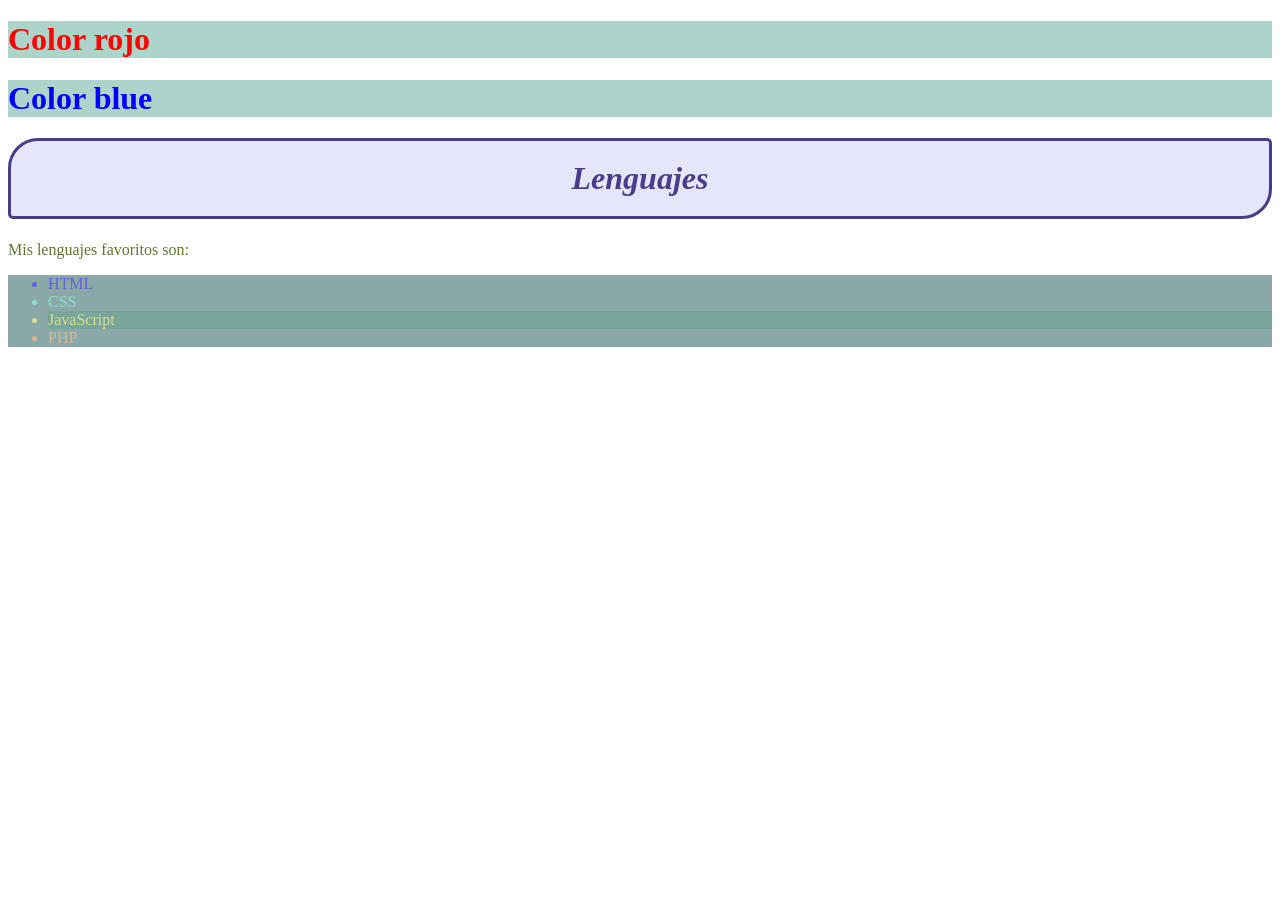
<file: UT1IntroducciónDiseñoInterfacesWeb/Ejemplos/index.html>
<!DOCTYPE html>
<html lang="en">
<head>
    <meta charset="UTF-8">
    <meta name="viewport" content="width=device-width, initial-scale=1.0">
    <title>Ejemplos</title>
    <!-- Ejemplos 2 para conectar CSS con HTML-->
    <style>
        h1{
            color:blue
        }

    </style>
    <!-- Ejemplos 3 para conectar CSS con HTML-->
    <link rel="stylesheet" href="main.css">
</head>
<body>
    <!-- Ejemplos 1 para conectar CSS con HTML-->
    <h1 style ="color: red">
        Color rojo
    </h1>

    <h1>
        Color blue
    </h1>
    <h1 id="titulo_principal">Lenguajes</h1>
    <p>Mis lenguajes favoritos son:</p>
    <ul class="lista_lenguajes">
        <li class="lenguaje favorito">HTML</li>
        <li class="lenguaje">CSS</li>
        <li class="lenguaje">JavaScript</li>
        <li>PHP</li>
    </ul>
    
</body>
</html>
</file>
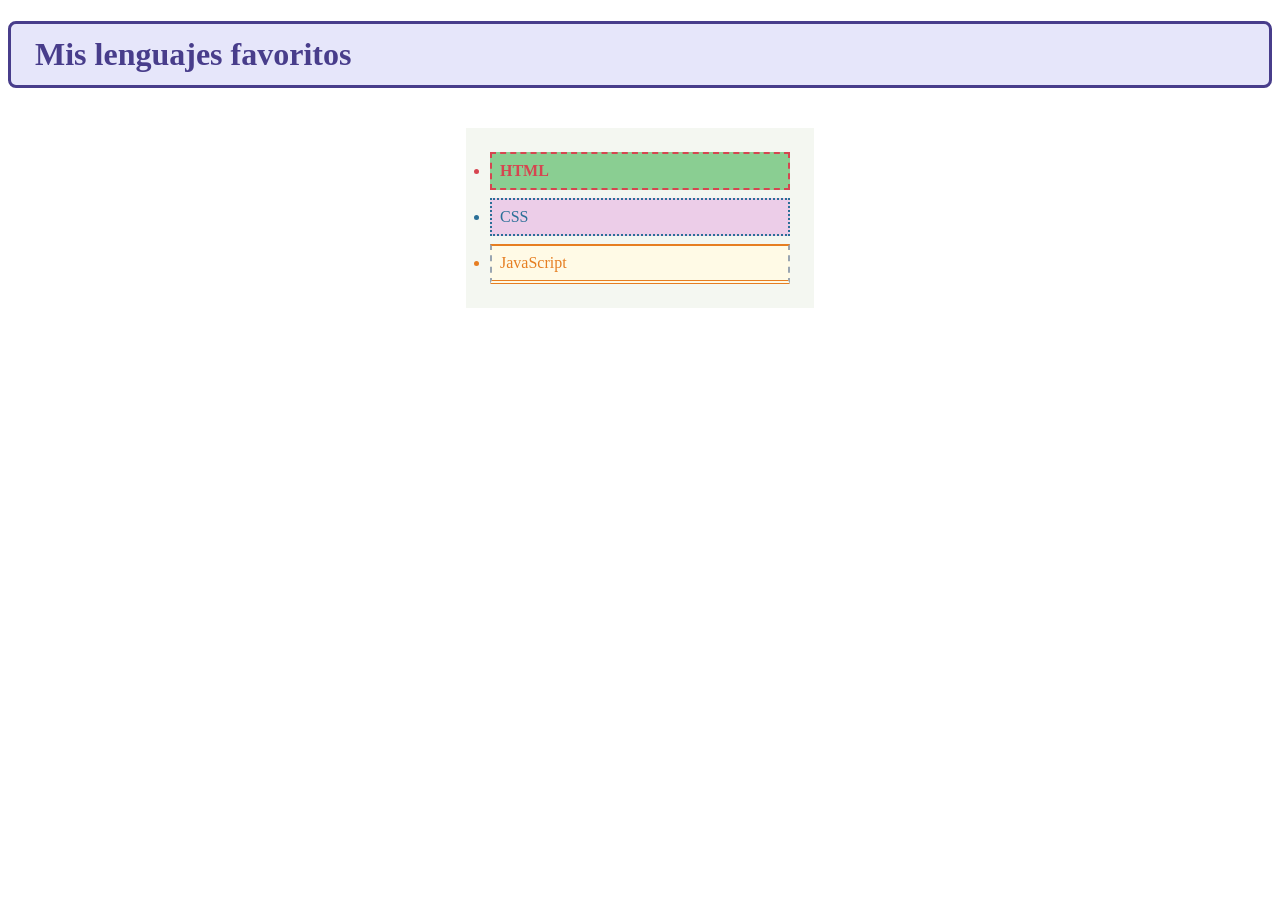
<file: UT2UtilizacionEstilosCSS/02Ejemplo/index.html>
<!DOCTYPE html>
<html lang="es">

<head>
  <meta charset="UTF-8">
  <title>Ejemplo de colores</title>
  <link rel="stylesheet" href="styles.css">
</head>

<body>
  <h1 id="titulo-principal">Mis lenguajes favoritos</h1>

  <ul class="lista-lenguajes">
    <li class="lenguaje favorito">HTML</li>
    <li class="lenguaje">CSS</li>
    <li class="lenguaje">JavaScript</li>
  </ul>
</body>

</html>
</file>
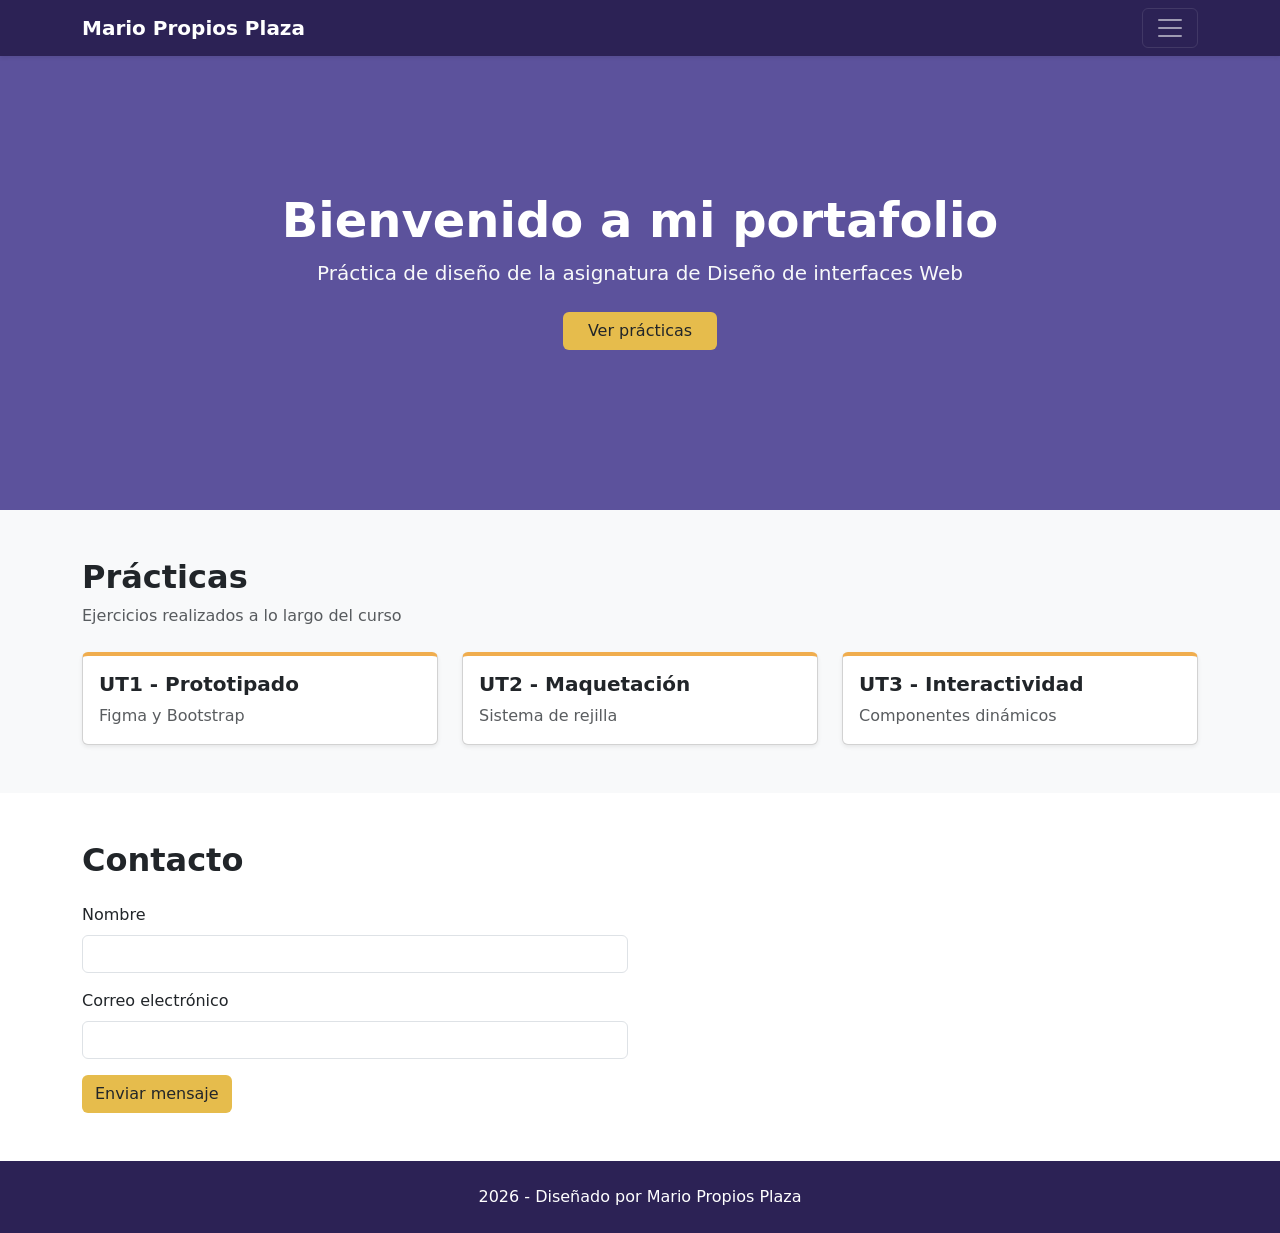
<file: UT1IntroducciónDiseñoInterfacesWeb/Prácticas/01_Prototipado/index.html>
<!doctype html>
<html lang="es" data-bs-theme="auto">
  <head>
    <meta charset="utf-8">
    <meta name="viewport" content="width=device-width, initial-scale=1">
    <title>Portafolio - Mario Propios Plaza</title>

    <!-- Bootstrap 5 CSS CDN -->
    <link href="https://cdn.jsdelivr.net/npm/bootstrap@5.3.3/dist/css/bootstrap.min.css" rel="stylesheet">

    <style>
      :root {
        --bs-primary: #3b3077; /* Morado oscuro de barra y footer */
        --bs-accent: #f0ad4e;  /* Amarillo de los botones y detalles */
      }
      .bg-dark-custom {
        background-color: #2c2255 !important;
      }
      .hero-custom {
        background-color: #5c529c;
        color: white;
        padding: 4rem 0;
      }
      .btn-accent {
        background-color: #e6bc4c;
        color: #212529;
        font-weight: 500;
      }
      .btn-accent:hover {
        background-color: #d4aa3b;
      }
      .card-border-top {
        border-top: 4px solid var(--bs-accent);
      }
    </style>
  </head>
  <body>

    <!-- HEADER / NAVBAR -->
    <header data-bs-theme="dark">
      <div class="collapse bg-dark-custom" id="navbarHeader">
        <div class="container">
          <div class="row">
            <div class="col-sm-8 col-md-7 py-4">
              <span class="text-white h4">Mario Propios Plaza</span>
              <p class="text-muted">Práctica de Diseño de Interfaces Web - Prototipado con Bootstrap.</p>
            </div>
            <div class="col-sm-4 offset-md-1 py-4">
              <h4 class="text-white">Secciones</h4>
              <ul class="list-unstyled">
                <li><a href="#home" class="text-white">Home</a></li>
                <li><a href="#practicas" class="text-white">Prácticas</a></li>
                <li><a href="#contacto" class="text-white">Contacto</a></li>
              </ul>
            </div>
          </div>
        </div>
      </div>
      <div class="navbar navbar-dark bg-dark-custom shadow-sm">
        <div class="container">
          <a href="#" class="navbar-brand d-flex align-items-center">
            <strong>Mario Propios Plaza</strong>
          </a>
          <button class="navbar-toggler" type="button" data-bs-toggle="collapse" data-bs-target="#navbarHeader" aria-controls="navbarHeader" aria-expanded="false" aria-label="Toggle navigation">
            <span class="navbar-toggler-icon"></span>
          </button>
        </div>
      </div>
    </header>

    <main>

      <!-- SECCIÓN HOME (HERO) -->
      <section id="home" class="hero-custom text-center">
        <div class="container py-5">
          <div class="row py-lg-4">
            <div class="col-lg-8 col-md-8 mx-auto">
              <h1 class="fw-bold display-5">Bienvenido a mi portafolio</h1>
              <p class="lead text-light">Práctica de diseño de la asignatura de Diseño de interfaces Web</p>
              <p>
                <a href="#practicas" class="btn btn-accent my-2 px-4">Ver prácticas</a>
              </p>
            </div>
          </div>
        </div>
      </section>

      <!-- SECCIÓN PRÁCTICAS (TARJETAS) -->
      <section id="practicas" class="py-5 bg-body-tertiary">
        <div class="container">
          <div class="mb-4">
            <h2 class="fw-bold text-dark">Prácticas</h2>
            <p class="text-muted">Ejercicios realizados a lo largo del curso</p>
          </div>

          <div class="row row-cols-1 row-cols-md-3 g-4">
            <!-- Tarjeta 1 -->
            <div class="col">
              <div class="card shadow-sm h-100 card-border-top">
                <div class="card-body">
                  <h5 class="card-title fw-bold">UT1 - Prototipado</h5>
                  <p class="card-text text-muted">Figma y Bootstrap</p>
                </div>
              </div>
            </div>
            <!-- Tarjeta 2 -->
            <div class="col">
              <div class="card shadow-sm h-100 card-border-top">
                <div class="card-body">
                  <h5 class="card-title fw-bold">UT2 - Maquetación</h5>
                  <p class="card-text text-muted">Sistema de rejilla</p>
                </div>
              </div>
            </div>
            <!-- Tarjeta 3 -->
            <div class="col">
              <div class="card shadow-sm h-100 card-border-top">
                <div class="card-body">
                  <h5 class="card-title fw-bold">UT3 - Interactividad</h5>
                  <p class="card-text text-muted">Componentes dinámicos</p>
                </div>
              </div>
            </div>
          </div>
        </div>
      </section>

      <!-- SECCIÓN CONTACTO -->
      <section id="contacto" class="py-5">
        <div class="container">
          <h2 class="fw-bold text-dark mb-4">Contacto</h2>
          <div class="row">
            <div class="col-md-6">
              <form>
                <div class="mb-3">
                  <label for="nombre" class="form-label">Nombre</label>
                  <input type="text" class="form-control" id="nombre">
                </div>
                <div class="mb-3">
                  <label for="email" class="form-label">Correo electrónico</label>
                  <input type="email" class="form-control" id="email">
                </div>
                <button type="submit" class="btn btn-accent">Enviar mensaje</button>
              </form>
            </div>
          </div>
        </div>
      </section>

    </main>

    <!-- FOOTER -->
    <footer class="bg-dark-custom text-white py-4 mt-auto">
      <div class="container text-center">
        <p class="mb-0">2026 - Diseñado por Mario Propios Plaza</p>
      </div>
    </footer>

    <!-- Bootstrap 5 JS Bundle CDN -->
    <script src="https://cdn.jsdelivr.net/npm/bootstrap@5.3.3/dist/js/bootstrap.bundle.min.js"></script>
  </body>
</html>
</file>
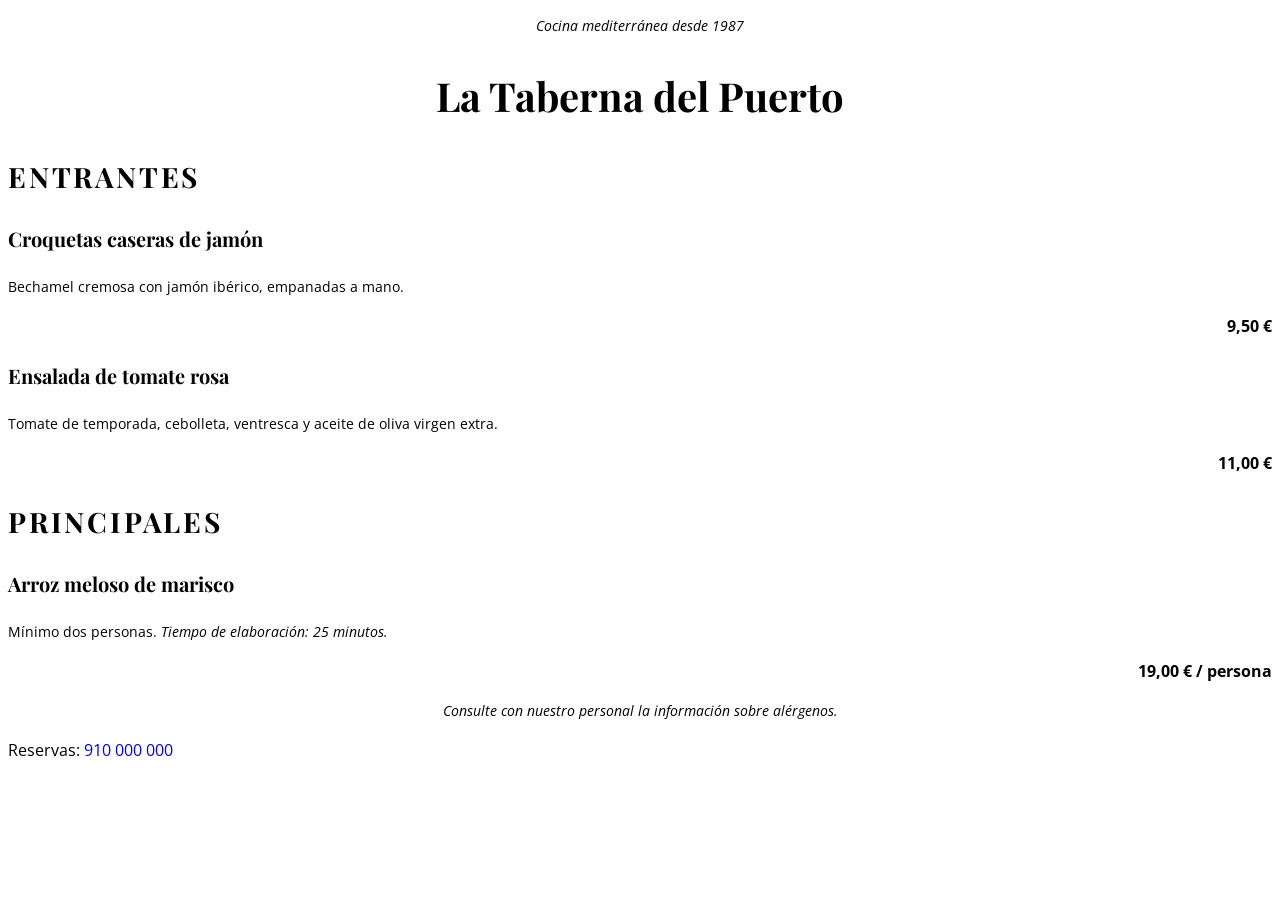
<file: UT2UtilizacionEstilosCSS/Ejercicios/05tipografia/index.html>
<!DOCTYPE html>
<html lang="es">
<head>
  <meta charset="UTF-8">
  <meta name="viewport" content="width=device-width, initial-scale=1.0">
  <title>Carta — La Taberna del Puerto</title>
  <!-- 1. Enlaza aquí las fuentes web -->
  <link rel="preconnect" href="https://fonts.googleapis.com">
  <link rel="preconnect" href="https://fonts.gstatic.com" crossorigin>
  <link href="https://fonts.googleapis.com/css2?family=Open+Sans:ital,wght@0,400;0,700;1,400&family=Playfair+Display:wght@700&display=swap" rel="stylesheet">
  <!-- 2. Enlaza aquí tu hoja de estilos -->
  <link rel="stylesheet" href="css/styles.css">
</head>
<body>
  <header>
    <p class="subtitulo">Cocina mediterránea desde 1987</p>
    <h1>La Taberna del Puerto</h1>
  </header>

  <main>
    <section>
      <h2>Entrantes</h2>
      <article class="plato">
        <h3>Croquetas caseras de jamón</h3>
        <p class="descripcion">Bechamel cremosa con jamón ibérico, empanadas a mano.</p>
        <p class="precio">9,50 €</p>
      </article>
      <article class="plato">
        <h3>Ensalada de tomate rosa</h3>
        <p class="descripcion">Tomate de temporada, cebolleta, ventresca y aceite de oliva virgen extra.</p>
        <p class="precio">11,00 €</p>
      </article>
    </section>

    <section>
      <h2>Principales</h2>
      <article class="plato">
        <h3>Arroz meloso de marisco</h3>
        <p class="descripcion">Mínimo dos personas. <em>Tiempo de elaboración: 25 minutos.</em></p>
        <p class="precio">19,00 € / persona</p>
      </article>
    </section>

    <p class="aviso">Consulte con nuestro personal la información sobre alérgenos.</p>
  </main>

  <footer>
    <p>Reservas: <a href="tel:+34910000000">910 000 000</a></p>
  </footer>
</body>
</html>
</file>
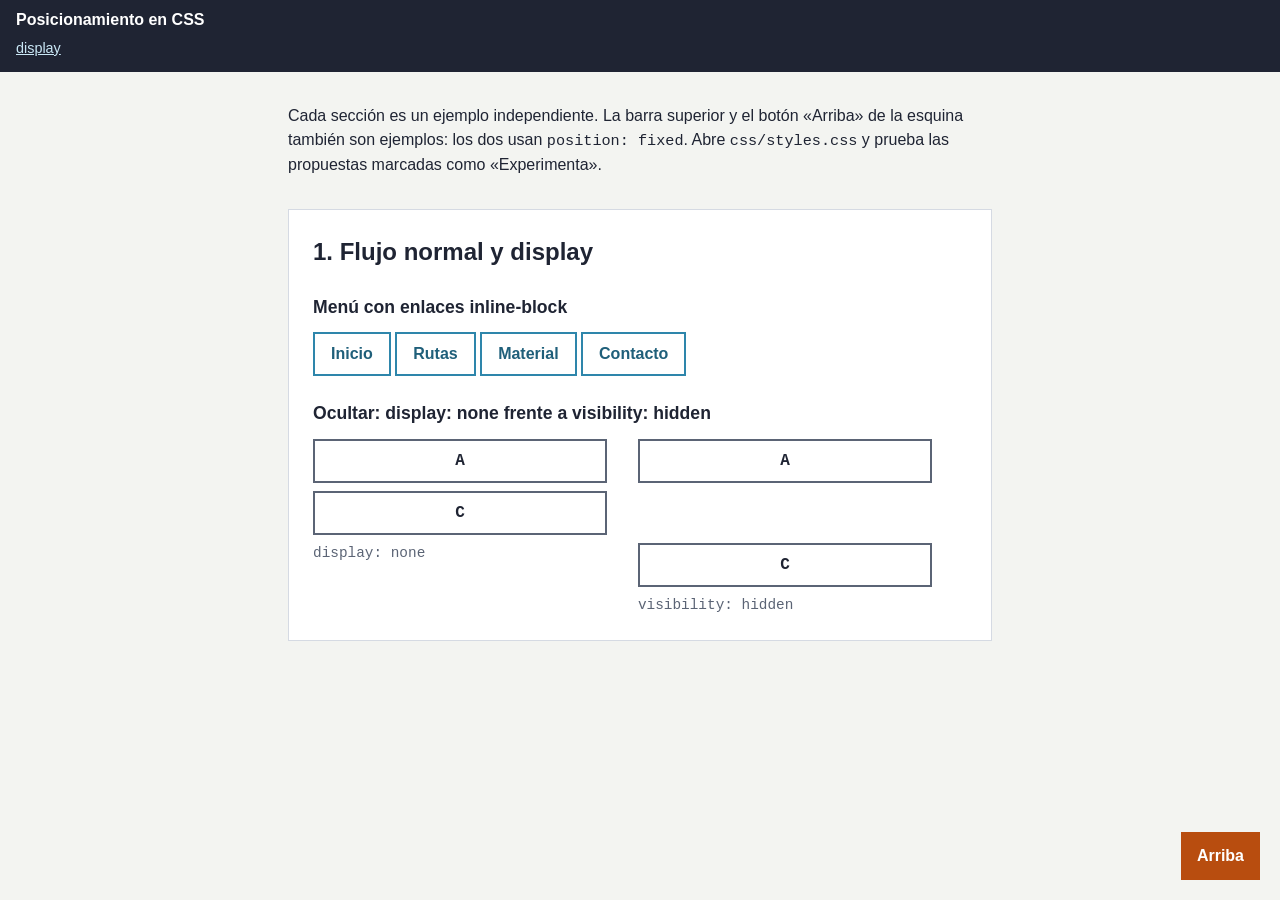
<file: UT2UtilizacionEstilosCSS/Ejercicios/06posicionamiento/01ejemplo_display/index.html>
<!DOCTYPE html>
<html lang="es">

<head>
  <meta charset="UTF-8">
  <meta name="viewport" content="width=device-width, initial-scale=1">
  <title>Ejemplos de posicionamiento en CSS</title>
  <link rel="stylesheet" href="css/styles.css">
</head>

<body id="inicio">

  <!-- Barra fija: ver ejemplo 4 -->
  <header class="barra">
    <p class="barra__titulo">Posicionamiento en CSS</p>
    <nav class="barra__nav" aria-label="Ejemplos">
      <a href="#display">display</a>
    </nav>
  </header>

  <main class="contenedor">

    <p class="intro">Cada sección es un ejemplo independiente. La barra superior y el botón «Arriba» de la esquina
      también son ejemplos: los dos usan <code>position: fixed</code>. Abre <code>css/styles.css</code> y prueba las
      propuestas marcadas como «Experimenta».</p>

    <!-- EJEMPLO 1 · Flujo normal y display -->
    <section id="display" class="ejemplo">
      <h2>1. Flujo normal y display</h2>

      <h3>Menú con enlaces inline-block</h3>
      <ul class="menu">
        <li><a href="#display">Inicio</a></li>
        <li><a href="#display">Rutas</a></li>
        <li><a href="#display">Material</a></li>
        <li><a href="#display">Contacto</a></li>
      </ul>

      <h3>Ocultar: display: none frente a visibility: hidden</h3>
      <div class="ocultar">
        <div class="ocultar__col">
          <p class="caja">A</p>
          <p class="caja oculta-none">B</p>
          <p class="caja">C</p>
          <p class="pie">display: none</p>
        </div>
        <div class="ocultar__col">
          <p class="caja">A</p>
          <p class="caja oculta-hidden">B</p>
          <p class="caja">C</p>
          <p class="pie">visibility: hidden</p>
        </div>
      </div>
    </section>
  </main>

  <!-- Botón fijo: ver ejemplo 4 -->
  <a class="arriba" href="#inicio">Arriba</a>
</body>

</html>
</file>
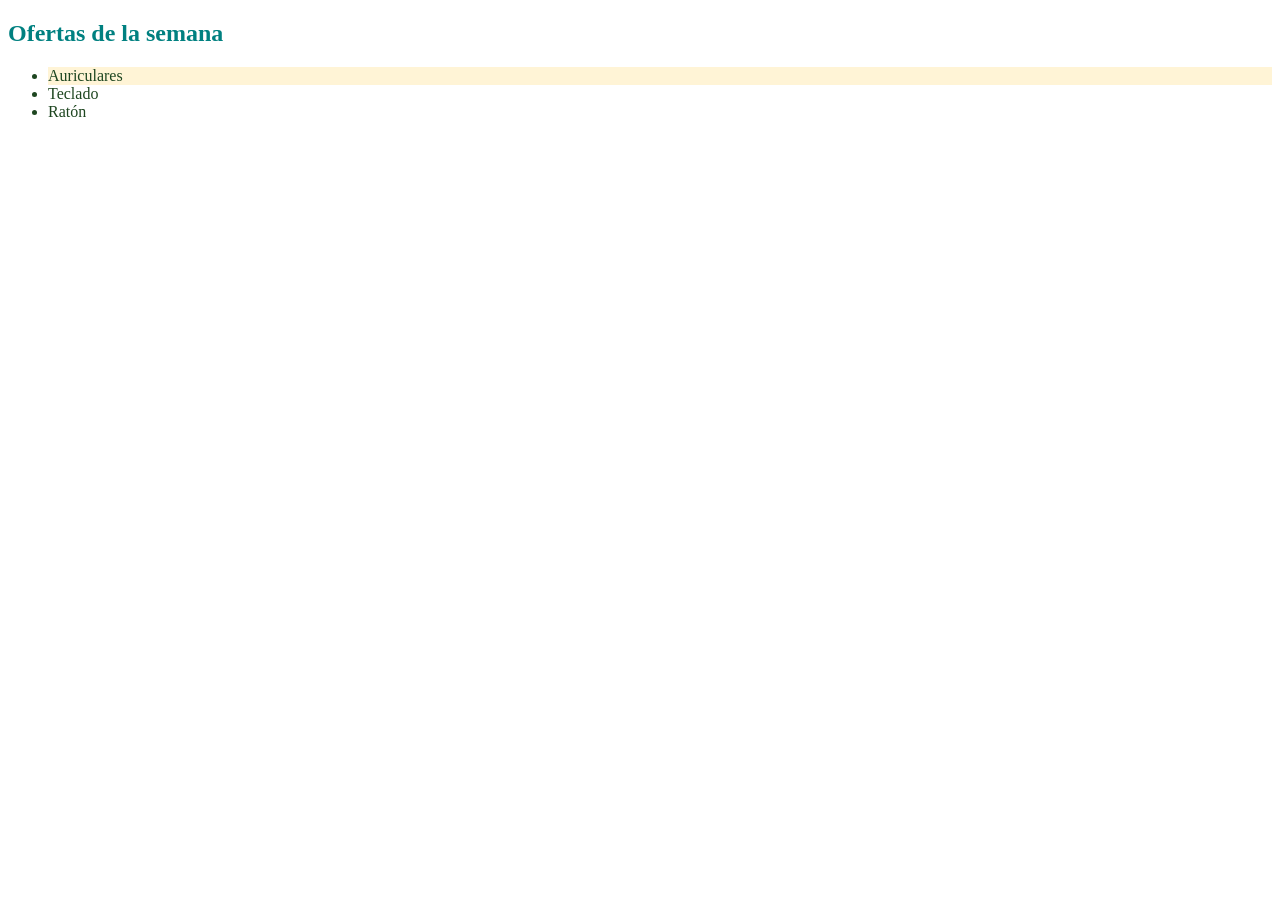
<file: UT2UtilizacionEstilosCSS/Tareas/01ejerciciosEstilosEspecifidad/01selectoresYcolor/index.html>
<!DOCTYPE html>
<html lang="en">
<head>
    <meta charset="UTF-8">
    <meta name="viewport" content="width=device-width, initial-scale=1.0">
    <title>Ejercicios de estilos de especifidad</title>
    <link rel="stylesheet" href="styles.css">
</head>
<body>
    <h2 id="titulo-seccion">Ofertas de la semana</h2>
    <ul>
        <li class="producto">Auriculares</li>
        <li class="producto">Teclado</li>
        <li class="producto">Ratón</li>
    </ul>
</body>
</html>
</file>
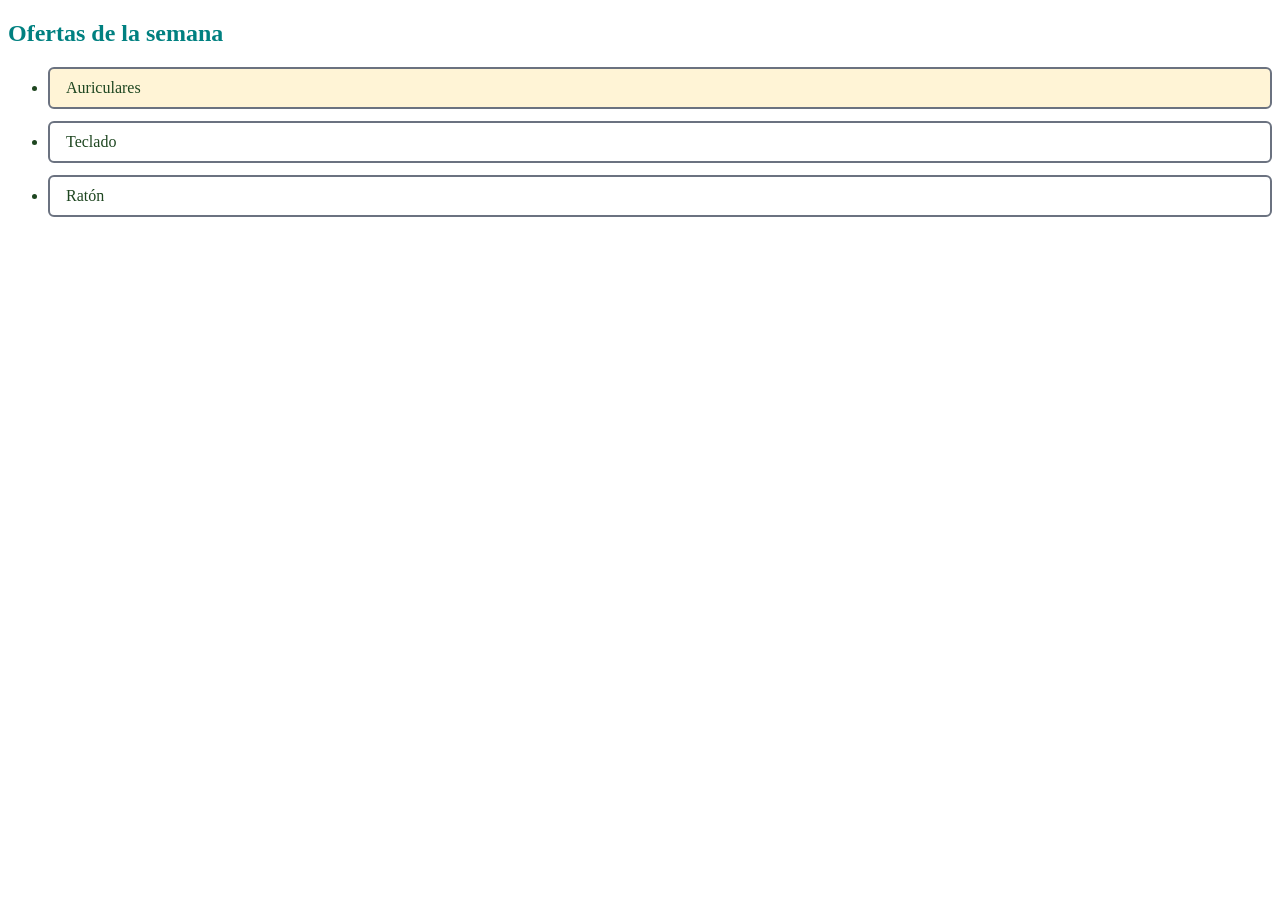
<file: UT2UtilizacionEstilosCSS/Tareas/01ejerciciosEstilosEspecifidad/02modeloDeCaja/index.html>
<!DOCTYPE html>
<html lang="en">
<head>
    <meta charset="UTF-8">
    <meta name="viewport" content="width=device-width, initial-scale=1.0">
    <title>Ejercicios de estilos de especifidad</title>
    <link rel="stylesheet" href="styles.css">
</head>
<body>
    <h2 id="titulo-seccion">Ofertas de la semana</h2>
    <ul>
        <li class="producto tarjeta">Auriculares</li>
        <li class="producto tarjeta">Teclado</li>
        <li class="producto tarjeta">Ratón</li>
    </ul>
</body>
</html>
</file>
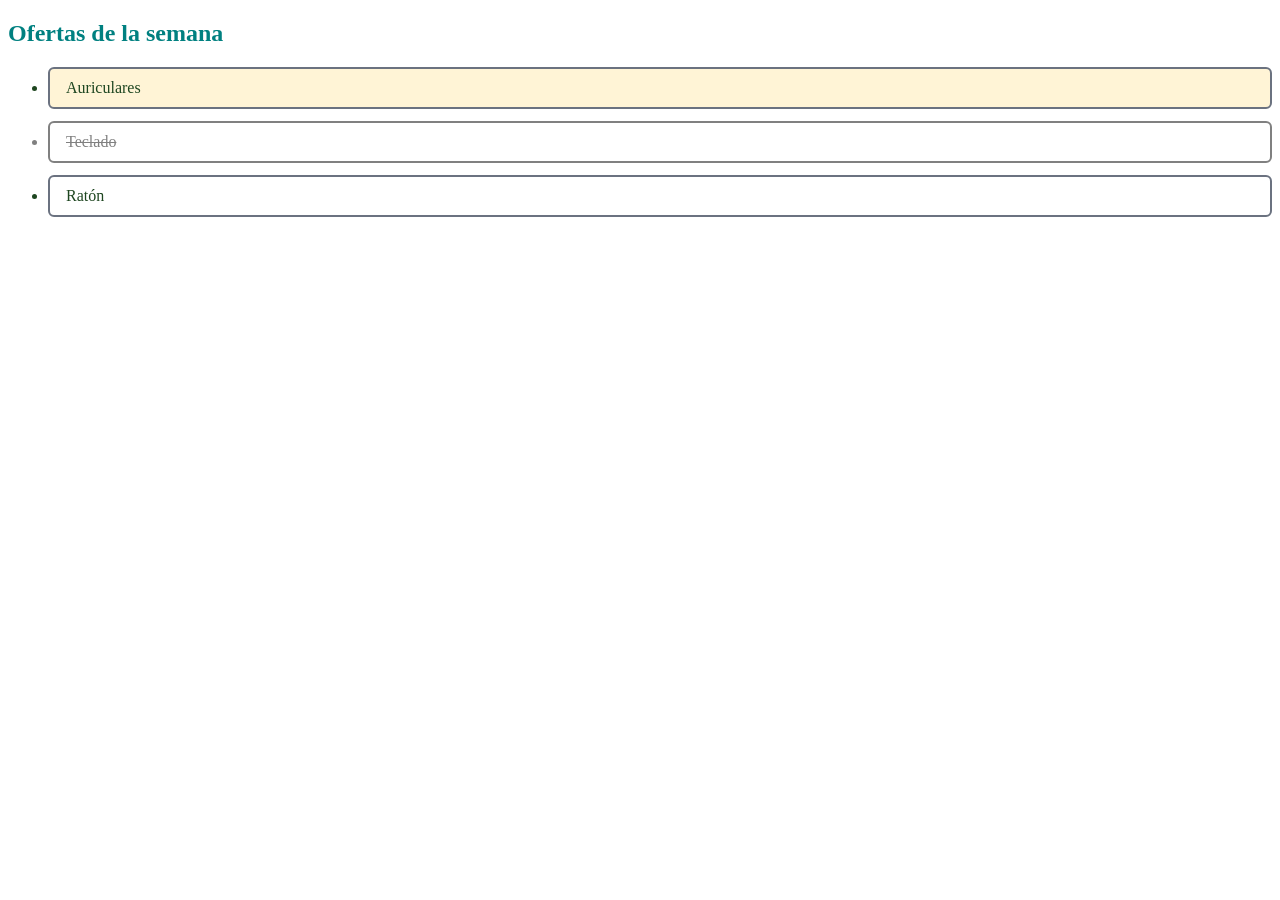
<file: UT2UtilizacionEstilosCSS/Tareas/01ejerciciosEstilosEspecifidad/03reutilizacionClases/index.html>
<!DOCTYPE html>
<html lang="en">
<head>
    <meta charset="UTF-8">
    <meta name="viewport" content="width=device-width, initial-scale=1.0">
    <title>Ejercicios de estilos de especifidad</title>
    <link rel="stylesheet" href="styles.css">
</head>
<body>
    <h2 id="titulo-seccion">Ofertas de la semana</h2>
    <ul>
        <li class="producto tarjeta">Auriculares</li>
        <li class="producto tarjeta agotado">Teclado</li>
        <li class="producto tarjeta">Ratón</li>
    </ul>
</body>
</html>
</file>
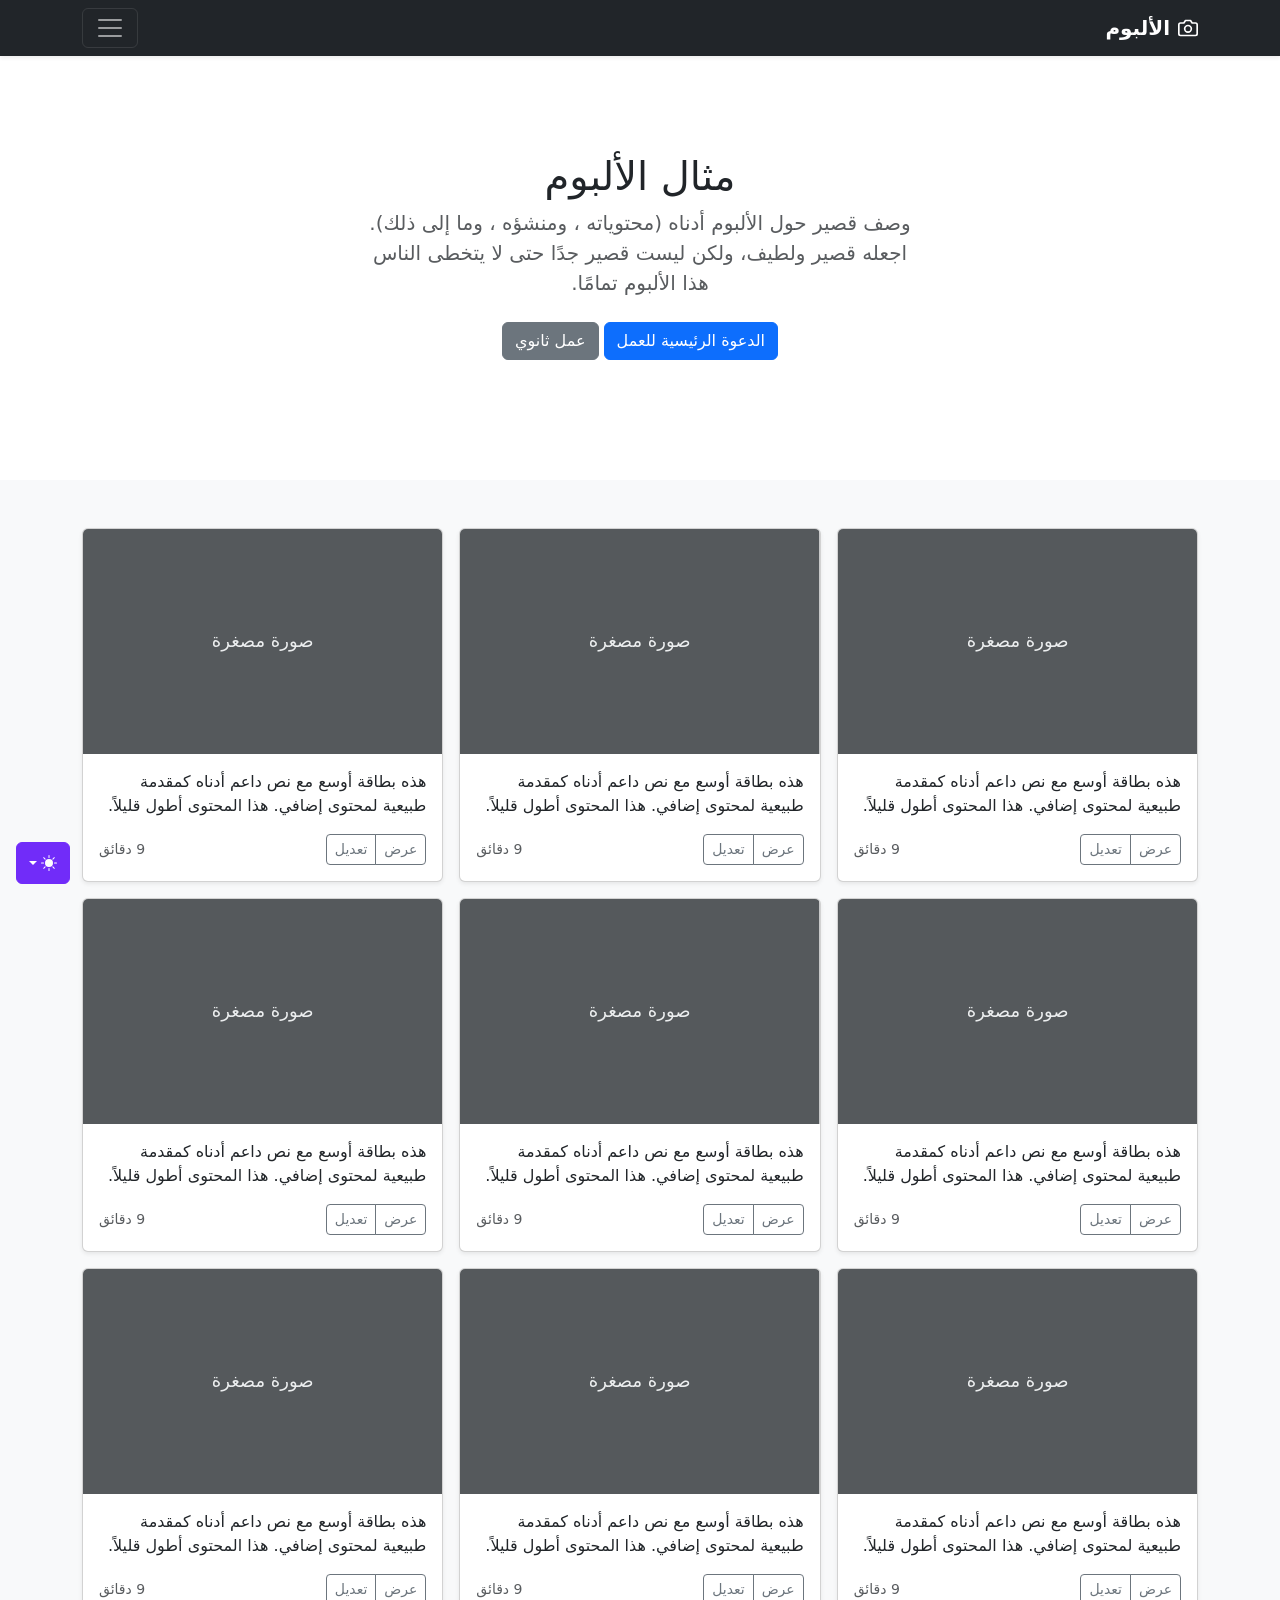
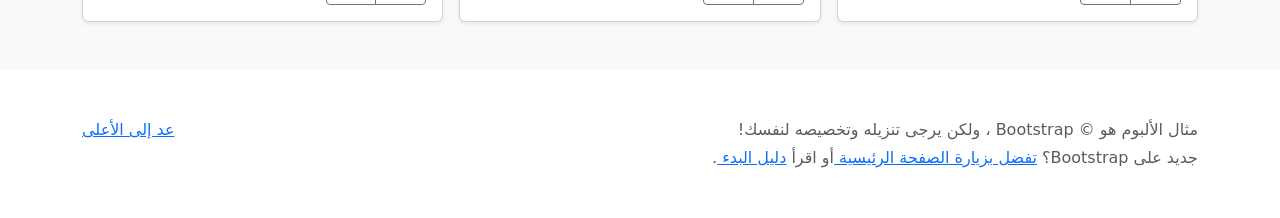
<file: UT1IntroducciónDiseñoInterfacesWeb/Prácticas/01_Prototipado/bootstrap-5.3.8-examples/bootstrap-5.3.8-examples/album-rtl/index.html>
<!doctype html>
<html lang="ar" dir="rtl" data-bs-theme="auto">
  <head>
    <meta charset="utf-8" />
    <meta name="viewport" content="width=device-width, initial-scale=1" />
    <meta name="description" content="" />
    <meta
      name="author"
      content="Mark Otto, Jacob Thornton, and Bootstrap contributors"
    />
    <meta name="generator" content="Astro v5.13.2" />
    <title>مثال الألبوم · Bootstrap v5.3</title>
    <link
      rel="canonical"
      href="https://getbootstrap.com/docs/5.3/examples/album-rtl/"
    />
    <script src="../assets/js/color-modes.js"></script>
    <link href="../assets/dist/css/bootstrap.rtl.min.css" rel="stylesheet" />
    <meta name="theme-color" content="#712cf9" />
    <style>
      .bd-placeholder-img {
        font-size: 1.125rem;
        text-anchor: middle;
        -webkit-user-select: none;
        -moz-user-select: none;
        user-select: none;
      }
      @media (min-width: 768px) {
        .bd-placeholder-img-lg {
          font-size: 3.5rem;
        }
      }
      .b-example-divider {
        width: 100%;
        height: 3rem;
        background-color: #0000001a;
        border: solid rgba(0, 0, 0, 0.15);
        border-width: 1px 0;
        box-shadow:
          inset 0 0.5em 1.5em #0000001a,
          inset 0 0.125em 0.5em #00000026;
      }
      .b-example-vr {
        flex-shrink: 0;
        width: 1.5rem;
        height: 100vh;
      }
      .bi {
        vertical-align: -0.125em;
        fill: currentColor;
      }
      .nav-scroller {
        position: relative;
        z-index: 2;
        height: 2.75rem;
        overflow-y: hidden;
      }
      .nav-scroller .nav {
        display: flex;
        flex-wrap: nowrap;
        padding-bottom: 1rem;
        margin-top: -1px;
        overflow-x: auto;
        text-align: center;
        white-space: nowrap;
        -webkit-overflow-scrolling: touch;
      }
      .btn-bd-primary {
        --bd-violet-bg: #712cf9;
        --bd-violet-rgb: 112.520718, 44.062154, 249.437846;
        --bs-btn-font-weight: 600;
        --bs-btn-color: var(--bs-white);
        --bs-btn-bg: var(--bd-violet-bg);
        --bs-btn-border-color: var(--bd-violet-bg);
        --bs-btn-hover-color: var(--bs-white);
        --bs-btn-hover-bg: #6528e0;
        --bs-btn-hover-border-color: #6528e0;
        --bs-btn-focus-shadow-rgb: var(--bd-violet-rgb);
        --bs-btn-active-color: var(--bs-btn-hover-color);
        --bs-btn-active-bg: #5a23c8;
        --bs-btn-active-border-color: #5a23c8;
      }
      .bd-mode-toggle {
        z-index: 1500;
      }
      .bd-mode-toggle .bi {
        width: 1em;
        height: 1em;
      }
      .bd-mode-toggle .dropdown-menu .active .bi {
        display: block !important;
      }
    </style>
  </head>
  <body>
    <svg xmlns="http://www.w3.org/2000/svg" class="d-none">
      <symbol id="check2" viewBox="0 0 16 16">
        <path
          d="M13.854 3.646a.5.5 0 0 1 0 .708l-7 7a.5.5 0 0 1-.708 0l-3.5-3.5a.5.5 0 1 1 .708-.708L6.5 10.293l6.646-6.647a.5.5 0 0 1 .708 0z"
        ></path>
      </symbol>
      <symbol id="circle-half" viewBox="0 0 16 16">
        <path
          d="M8 15A7 7 0 1 0 8 1v14zm0 1A8 8 0 1 1 8 0a8 8 0 0 1 0 16z"
        ></path>
      </symbol>
      <symbol id="moon-stars-fill" viewBox="0 0 16 16">
        <path
          d="M6 .278a.768.768 0 0 1 .08.858 7.208 7.208 0 0 0-.878 3.46c0 4.021 3.278 7.277 7.318 7.277.527 0 1.04-.055 1.533-.16a.787.787 0 0 1 .81.316.733.733 0 0 1-.031.893A8.349 8.349 0 0 1 8.344 16C3.734 16 0 12.286 0 7.71 0 4.266 2.114 1.312 5.124.06A.752.752 0 0 1 6 .278z"
        ></path>
        <path
          d="M10.794 3.148a.217.217 0 0 1 .412 0l.387 1.162c.173.518.579.924 1.097 1.097l1.162.387a.217.217 0 0 1 0 .412l-1.162.387a1.734 1.734 0 0 0-1.097 1.097l-.387 1.162a.217.217 0 0 1-.412 0l-.387-1.162A1.734 1.734 0 0 0 9.31 6.593l-1.162-.387a.217.217 0 0 1 0-.412l1.162-.387a1.734 1.734 0 0 0 1.097-1.097l.387-1.162zM13.863.099a.145.145 0 0 1 .274 0l.258.774c.115.346.386.617.732.732l.774.258a.145.145 0 0 1 0 .274l-.774.258a1.156 1.156 0 0 0-.732.732l-.258.774a.145.145 0 0 1-.274 0l-.258-.774a1.156 1.156 0 0 0-.732-.732l-.774-.258a.145.145 0 0 1 0-.274l.774-.258c.346-.115.617-.386.732-.732L13.863.1z"
        ></path>
      </symbol>
      <symbol id="sun-fill" viewBox="0 0 16 16">
        <path
          d="M8 12a4 4 0 1 0 0-8 4 4 0 0 0 0 8zM8 0a.5.5 0 0 1 .5.5v2a.5.5 0 0 1-1 0v-2A.5.5 0 0 1 8 0zm0 13a.5.5 0 0 1 .5.5v2a.5.5 0 0 1-1 0v-2A.5.5 0 0 1 8 13zm8-5a.5.5 0 0 1-.5.5h-2a.5.5 0 0 1 0-1h2a.5.5 0 0 1 .5.5zM3 8a.5.5 0 0 1-.5.5h-2a.5.5 0 0 1 0-1h2A.5.5 0 0 1 3 8zm10.657-5.657a.5.5 0 0 1 0 .707l-1.414 1.415a.5.5 0 1 1-.707-.708l1.414-1.414a.5.5 0 0 1 .707 0zm-9.193 9.193a.5.5 0 0 1 0 .707L3.05 13.657a.5.5 0 0 1-.707-.707l1.414-1.414a.5.5 0 0 1 .707 0zm9.193 2.121a.5.5 0 0 1-.707 0l-1.414-1.414a.5.5 0 0 1 .707-.707l1.414 1.414a.5.5 0 0 1 0 .707zM4.464 4.465a.5.5 0 0 1-.707 0L2.343 3.05a.5.5 0 1 1 .707-.707l1.414 1.414a.5.5 0 0 1 0 .708z"
        ></path>
      </symbol>
    </svg>
    <div
      class="dropdown position-fixed bottom-0 end-0 mb-3 me-3 bd-mode-toggle"
    >
      <button
        class="btn btn-bd-primary py-2 dropdown-toggle d-flex align-items-center"
        id="bd-theme"
        type="button"
        aria-expanded="false"
        data-bs-toggle="dropdown"
        aria-label="Toggle theme (auto)"
      >
        <svg class="bi my-1 theme-icon-active" aria-hidden="true">
          <use href="#circle-half"></use>
        </svg>
        <span class="visually-hidden" id="bd-theme-text">Toggle theme</span>
      </button>
      <ul
        class="dropdown-menu dropdown-menu-end shadow"
        aria-labelledby="bd-theme-text"
      >
        <li>
          <button
            type="button"
            class="dropdown-item d-flex align-items-center"
            data-bs-theme-value="light"
            aria-pressed="false"
          >
            <svg class="bi me-2 opacity-50" aria-hidden="true">
              <use href="#sun-fill"></use>
            </svg>
            Light
            <svg class="bi ms-auto d-none" aria-hidden="true">
              <use href="#check2"></use>
            </svg>
          </button>
        </li>
        <li>
          <button
            type="button"
            class="dropdown-item d-flex align-items-center"
            data-bs-theme-value="dark"
            aria-pressed="false"
          >
            <svg class="bi me-2 opacity-50" aria-hidden="true">
              <use href="#moon-stars-fill"></use>
            </svg>
            Dark
            <svg class="bi ms-auto d-none" aria-hidden="true">
              <use href="#check2"></use>
            </svg>
          </button>
        </li>
        <li>
          <button
            type="button"
            class="dropdown-item d-flex align-items-center active"
            data-bs-theme-value="auto"
            aria-pressed="true"
          >
            <svg class="bi me-2 opacity-50" aria-hidden="true">
              <use href="#circle-half"></use>
            </svg>
            Auto
            <svg class="bi ms-auto d-none" aria-hidden="true">
              <use href="#check2"></use>
            </svg>
          </button>
        </li>
      </ul>
    </div>
    <header data-bs-theme="dark">
      <div class="collapse text-bg-dark" id="navbarHeader">
        <div class="container">
          <div class="row">
            <div class="col-sm-8 col-md-7 py-4">
              <h4>حول</h4>
              <p class="text-body-secondary">
                أضف بعض المعلومات حول الألبوم، المؤلف، أو أي سياق خلفية آخر.
                اجعلها بضع جمل حتى يتمكن الزوار من التقاط بعض التلميحات المفيدة.
                ثم اربطها ببعض مواقع التواصل الاجتماعي أو معلومات الاتصال.
              </p>
            </div>
            <div class="col-sm-4 offset-md-1 py-4">
              <h4>تواصل معي</h4>
              <ul class="list-unstyled">
                <li><a href="#" class="text-white">تابعني على تويتر</a></li>
                <li>
                  <a href="#" class="text-white">شاركني الإعجاب في فيسبوك</a>
                </li>
                <li>
                  <a href="#" class="text-white"
                    >راسلني على البريد الإلكتروني</a
                  >
                </li>
              </ul>
            </div>
          </div>
        </div>
      </div>
      <div class="navbar navbar-dark bg-dark shadow-sm">
        <div class="container">
          <a href="#" class="navbar-brand d-flex align-items-center">
            <svg
              xmlns="http://www.w3.org/2000/svg"
              width="20"
              height="20"
              fill="none"
              stroke="currentColor"
              stroke-linecap="round"
              stroke-linejoin="round"
              stroke-width="2"
              aria-hidden="true"
              class="me-2"
              viewBox="0 0 24 24"
            >
              <path
                d="M23 19a2 2 0 0 1-2 2H3a2 2 0 0 1-2-2V8a2 2 0 0 1 2-2h4l2-3h6l2 3h4a2 2 0 0 1 2 2z"
              ></path>
              <circle cx="12" cy="13" r="4"></circle>
            </svg>
            <strong>الألبوم</strong>
          </a>
          <button
            class="navbar-toggler"
            type="button"
            data-bs-toggle="collapse"
            data-bs-target="#navbarHeader"
            aria-controls="navbarHeader"
            aria-expanded="false"
            aria-label="تبديل التنقل"
          >
            <span class="navbar-toggler-icon"></span>
          </button>
        </div>
      </div>
    </header>
    <main>
      <section class="py-5 text-center container">
        <div class="row py-lg-5">
          <div class="col-lg-6 col-md-8 mx-auto">
            <h1 class="fw-light">مثال الألبوم</h1>
            <p class="lead text-body-secondary">
              وصف قصير حول الألبوم أدناه (محتوياته ، ومنشؤه ، وما إلى ذلك).
              اجعله قصير ولطيف، ولكن ليست قصير جدًا حتى لا يتخطى الناس هذا
              الألبوم تمامًا.
            </p>
            <p>
              <a href="#" class="btn btn-primary my-2">الدعوة الرئيسية للعمل</a>
              <a href="#" class="btn btn-secondary my-2">عمل ثانوي</a>
            </p>
          </div>
        </div>
      </section>
      <div class="album py-5 bg-body-tertiary">
        <div class="container">
          <div class="row row-cols-1 row-cols-sm-2 row-cols-md-3 g-3">
            <div class="col">
              <div class="card shadow-sm">
                <svg
                  aria-label="Placeholder: صورة مصغرة"
                  class="bd-placeholder-img card-img-top"
                  height="225"
                  preserveAspectRatio="xMidYMid slice"
                  role="img"
                  width="100%"
                  xmlns="http://www.w3.org/2000/svg"
                >
                  <title>Placeholder</title>
                  <rect width="100%" height="100%" fill="#55595c"></rect>
                  <text x="50%" y="50%" fill="#eceeef" dy=".3em">
                    صورة مصغرة
                  </text>
                </svg>
                <div class="card-body">
                  <p class="card-text">
                    هذه بطاقة أوسع مع نص داعم أدناه كمقدمة طبيعية لمحتوى إضافي.
                    هذا المحتوى أطول قليلاً.
                  </p>
                  <div
                    class="d-flex justify-content-between align-items-center"
                  >
                    <div class="btn-group">
                      <button
                        type="button"
                        class="btn btn-sm btn-outline-secondary"
                      >
                        عرض
                      </button>
                      <button
                        type="button"
                        class="btn btn-sm btn-outline-secondary"
                      >
                        تعديل
                      </button>
                    </div>
                    <small class="text-body-secondary">9 دقائق</small>
                  </div>
                </div>
              </div>
            </div>
            <div class="col">
              <div class="card shadow-sm">
                <svg
                  aria-label="Placeholder: صورة مصغرة"
                  class="bd-placeholder-img card-img-top"
                  height="225"
                  preserveAspectRatio="xMidYMid slice"
                  role="img"
                  width="100%"
                  xmlns="http://www.w3.org/2000/svg"
                >
                  <title>Placeholder</title>
                  <rect width="100%" height="100%" fill="#55595c"></rect>
                  <text x="50%" y="50%" fill="#eceeef" dy=".3em">
                    صورة مصغرة
                  </text>
                </svg>
                <div class="card-body">
                  <p class="card-text">
                    هذه بطاقة أوسع مع نص داعم أدناه كمقدمة طبيعية لمحتوى إضافي.
                    هذا المحتوى أطول قليلاً.
                  </p>
                  <div
                    class="d-flex justify-content-between align-items-center"
                  >
                    <div class="btn-group">
                      <button
                        type="button"
                        class="btn btn-sm btn-outline-secondary"
                      >
                        عرض
                      </button>
                      <button
                        type="button"
                        class="btn btn-sm btn-outline-secondary"
                      >
                        تعديل
                      </button>
                    </div>
                    <small class="text-body-secondary">9 دقائق</small>
                  </div>
                </div>
              </div>
            </div>
            <div class="col">
              <div class="card shadow-sm">
                <svg
                  aria-label="Placeholder: صورة مصغرة"
                  class="bd-placeholder-img card-img-top"
                  height="225"
                  preserveAspectRatio="xMidYMid slice"
                  role="img"
                  width="100%"
                  xmlns="http://www.w3.org/2000/svg"
                >
                  <title>Placeholder</title>
                  <rect width="100%" height="100%" fill="#55595c"></rect>
                  <text x="50%" y="50%" fill="#eceeef" dy=".3em">
                    صورة مصغرة
                  </text>
                </svg>
                <div class="card-body">
                  <p class="card-text">
                    هذه بطاقة أوسع مع نص داعم أدناه كمقدمة طبيعية لمحتوى إضافي.
                    هذا المحتوى أطول قليلاً.
                  </p>
                  <div
                    class="d-flex justify-content-between align-items-center"
                  >
                    <div class="btn-group">
                      <button
                        type="button"
                        class="btn btn-sm btn-outline-secondary"
                      >
                        عرض
                      </button>
                      <button
                        type="button"
                        class="btn btn-sm btn-outline-secondary"
                      >
                        تعديل
                      </button>
                    </div>
                    <small class="text-body-secondary">9 دقائق</small>
                  </div>
                </div>
              </div>
            </div>
            <div class="col">
              <div class="card shadow-sm">
                <svg
                  aria-label="Placeholder: صورة مصغرة"
                  class="bd-placeholder-img card-img-top"
                  height="225"
                  preserveAspectRatio="xMidYMid slice"
                  role="img"
                  width="100%"
                  xmlns="http://www.w3.org/2000/svg"
                >
                  <title>Placeholder</title>
                  <rect width="100%" height="100%" fill="#55595c"></rect>
                  <text x="50%" y="50%" fill="#eceeef" dy=".3em">
                    صورة مصغرة
                  </text>
                </svg>
                <div class="card-body">
                  <p class="card-text">
                    هذه بطاقة أوسع مع نص داعم أدناه كمقدمة طبيعية لمحتوى إضافي.
                    هذا المحتوى أطول قليلاً.
                  </p>
                  <div
                    class="d-flex justify-content-between align-items-center"
                  >
                    <div class="btn-group">
                      <button
                        type="button"
                        class="btn btn-sm btn-outline-secondary"
                      >
                        عرض
                      </button>
                      <button
                        type="button"
                        class="btn btn-sm btn-outline-secondary"
                      >
                        تعديل
                      </button>
                    </div>
                    <small class="text-body-secondary">9 دقائق</small>
                  </div>
                </div>
              </div>
            </div>
            <div class="col">
              <div class="card shadow-sm">
                <svg
                  aria-label="Placeholder: صورة مصغرة"
                  class="bd-placeholder-img card-img-top"
                  height="225"
                  preserveAspectRatio="xMidYMid slice"
                  role="img"
                  width="100%"
                  xmlns="http://www.w3.org/2000/svg"
                >
                  <title>Placeholder</title>
                  <rect width="100%" height="100%" fill="#55595c"></rect>
                  <text x="50%" y="50%" fill="#eceeef" dy=".3em">
                    صورة مصغرة
                  </text>
                </svg>
                <div class="card-body">
                  <p class="card-text">
                    هذه بطاقة أوسع مع نص داعم أدناه كمقدمة طبيعية لمحتوى إضافي.
                    هذا المحتوى أطول قليلاً.
                  </p>
                  <div
                    class="d-flex justify-content-between align-items-center"
                  >
                    <div class="btn-group">
                      <button
                        type="button"
                        class="btn btn-sm btn-outline-secondary"
                      >
                        عرض
                      </button>
                      <button
                        type="button"
                        class="btn btn-sm btn-outline-secondary"
                      >
                        تعديل
                      </button>
                    </div>
                    <small class="text-body-secondary">9 دقائق</small>
                  </div>
                </div>
              </div>
            </div>
            <div class="col">
              <div class="card shadow-sm">
                <svg
                  aria-label="Placeholder: صورة مصغرة"
                  class="bd-placeholder-img card-img-top"
                  height="225"
                  preserveAspectRatio="xMidYMid slice"
                  role="img"
                  width="100%"
                  xmlns="http://www.w3.org/2000/svg"
                >
                  <title>Placeholder</title>
                  <rect width="100%" height="100%" fill="#55595c"></rect>
                  <text x="50%" y="50%" fill="#eceeef" dy=".3em">
                    صورة مصغرة
                  </text>
                </svg>
                <div class="card-body">
                  <p class="card-text">
                    هذه بطاقة أوسع مع نص داعم أدناه كمقدمة طبيعية لمحتوى إضافي.
                    هذا المحتوى أطول قليلاً.
                  </p>
                  <div
                    class="d-flex justify-content-between align-items-center"
                  >
                    <div class="btn-group">
                      <button
                        type="button"
                        class="btn btn-sm btn-outline-secondary"
                      >
                        عرض
                      </button>
                      <button
                        type="button"
                        class="btn btn-sm btn-outline-secondary"
                      >
                        تعديل
                      </button>
                    </div>
                    <small class="text-body-secondary">9 دقائق</small>
                  </div>
                </div>
              </div>
            </div>
            <div class="col">
              <div class="card shadow-sm">
                <svg
                  aria-label="Placeholder: صورة مصغرة"
                  class="bd-placeholder-img card-img-top"
                  height="225"
                  preserveAspectRatio="xMidYMid slice"
                  role="img"
                  width="100%"
                  xmlns="http://www.w3.org/2000/svg"
                >
                  <title>Placeholder</title>
                  <rect width="100%" height="100%" fill="#55595c"></rect>
                  <text x="50%" y="50%" fill="#eceeef" dy=".3em">
                    صورة مصغرة
                  </text>
                </svg>
                <div class="card-body">
                  <p class="card-text">
                    هذه بطاقة أوسع مع نص داعم أدناه كمقدمة طبيعية لمحتوى إضافي.
                    هذا المحتوى أطول قليلاً.
                  </p>
                  <div
                    class="d-flex justify-content-between align-items-center"
                  >
                    <div class="btn-group">
                      <button
                        type="button"
                        class="btn btn-sm btn-outline-secondary"
                      >
                        عرض
                      </button>
                      <button
                        type="button"
                        class="btn btn-sm btn-outline-secondary"
                      >
                        تعديل
                      </button>
                    </div>
                    <small class="text-body-secondary">9 دقائق</small>
                  </div>
                </div>
              </div>
            </div>
            <div class="col">
              <div class="card shadow-sm">
                <svg
                  aria-label="Placeholder: صورة مصغرة"
                  class="bd-placeholder-img card-img-top"
                  height="225"
                  preserveAspectRatio="xMidYMid slice"
                  role="img"
                  width="100%"
                  xmlns="http://www.w3.org/2000/svg"
                >
                  <title>Placeholder</title>
                  <rect width="100%" height="100%" fill="#55595c"></rect>
                  <text x="50%" y="50%" fill="#eceeef" dy=".3em">
                    صورة مصغرة
                  </text>
                </svg>
                <div class="card-body">
                  <p class="card-text">
                    هذه بطاقة أوسع مع نص داعم أدناه كمقدمة طبيعية لمحتوى إضافي.
                    هذا المحتوى أطول قليلاً.
                  </p>
                  <div
                    class="d-flex justify-content-between align-items-center"
                  >
                    <div class="btn-group">
                      <button
                        type="button"
                        class="btn btn-sm btn-outline-secondary"
                      >
                        عرض
                      </button>
                      <button
                        type="button"
                        class="btn btn-sm btn-outline-secondary"
                      >
                        تعديل
                      </button>
                    </div>
                    <small class="text-body-secondary">9 دقائق</small>
                  </div>
                </div>
              </div>
            </div>
            <div class="col">
              <div class="card shadow-sm">
                <svg
                  aria-label="Placeholder: صورة مصغرة"
                  class="bd-placeholder-img card-img-top"
                  height="225"
                  preserveAspectRatio="xMidYMid slice"
                  role="img"
                  width="100%"
                  xmlns="http://www.w3.org/2000/svg"
                >
                  <title>Placeholder</title>
                  <rect width="100%" height="100%" fill="#55595c"></rect>
                  <text x="50%" y="50%" fill="#eceeef" dy=".3em">
                    صورة مصغرة
                  </text>
                </svg>
                <div class="card-body">
                  <p class="card-text">
                    هذه بطاقة أوسع مع نص داعم أدناه كمقدمة طبيعية لمحتوى إضافي.
                    هذا المحتوى أطول قليلاً.
                  </p>
                  <div
                    class="d-flex justify-content-between align-items-center"
                  >
                    <div class="btn-group">
                      <button
                        type="button"
                        class="btn btn-sm btn-outline-secondary"
                      >
                        عرض
                      </button>
                      <button
                        type="button"
                        class="btn btn-sm btn-outline-secondary"
                      >
                        تعديل
                      </button>
                    </div>
                    <small class="text-body-secondary">9 دقائق</small>
                  </div>
                </div>
              </div>
            </div>
          </div>
        </div>
      </div>
    </main>
    <footer class="text-body-secondary py-5">
      <div class="container">
        <p class="float-end mb-1"><a href="#">عد إلى الأعلى</a></p>
        <p class="mb-1">
          مثال الألبوم هو © Bootstrap ، ولكن يرجى تنزيله وتخصيصه لنفسك!
        </p>
        <p class="mb-0">
          جديد على Bootstrap؟ <a href="/"> تفضل بزيارة الصفحة الرئيسية </a> أو
          اقرأ <a href="../getting-started/introduction"> دليل البدء </a>.
        </p>
      </div>
    </footer>
    <script
      src="../assets/dist/js/bootstrap.bundle.min.js"
      class="astro-vvvwv3sm"
    ></script>
  </body>
</html>
</file>
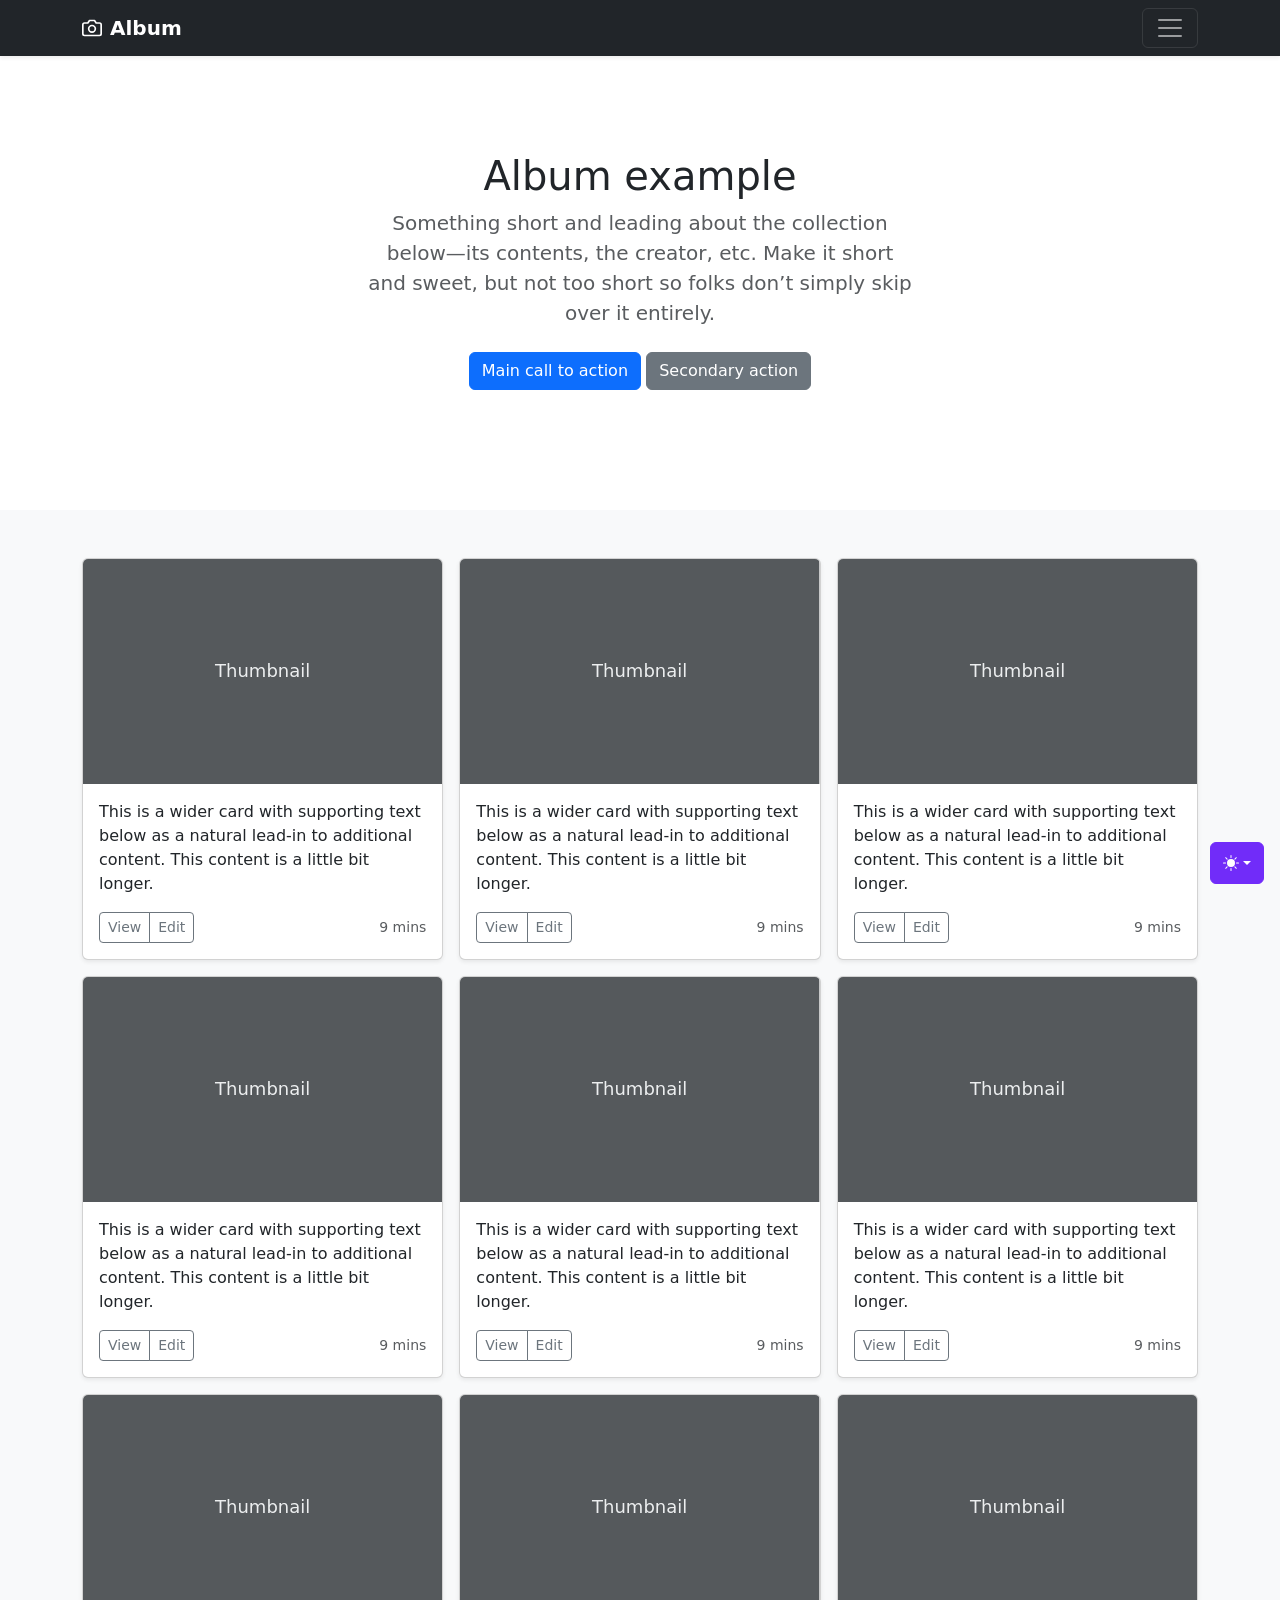
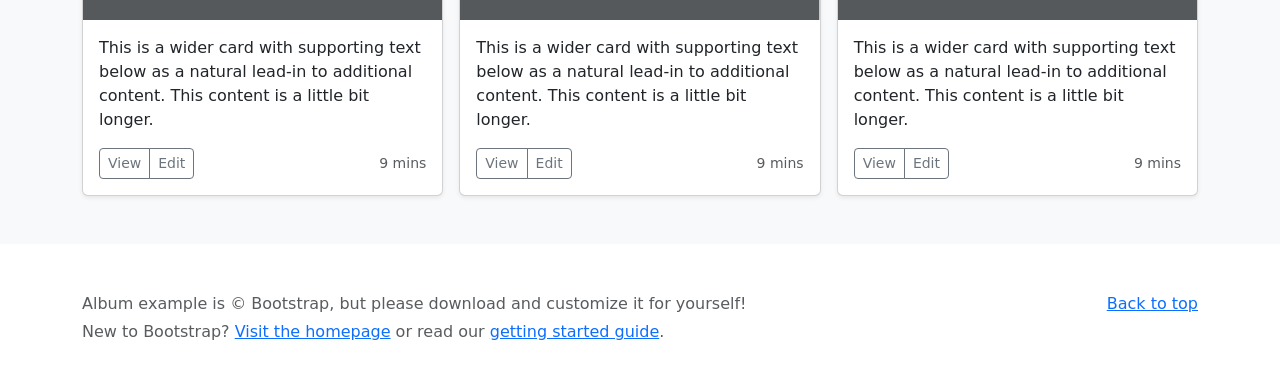
<file: UT1IntroducciónDiseñoInterfacesWeb/Prácticas/01_Prototipado/bootstrap-5.3.8-examples/bootstrap-5.3.8-examples/album/index.html>
<!doctype html>
<html lang="en" data-bs-theme="auto">
  <head>
    <meta charset="utf-8" />
    <meta name="viewport" content="width=device-width, initial-scale=1" />
    <meta name="description" content="" />
    <meta
      name="author"
      content="Mark Otto, Jacob Thornton, and Bootstrap contributors"
    />
    <meta name="generator" content="Astro v5.13.2" />
    <title>Album example · Bootstrap v5.3</title>
    <link
      rel="canonical"
      href="https://getbootstrap.com/docs/5.3/examples/album/"
    />
    <script src="../assets/js/color-modes.js"></script>
    <link href="../assets/dist/css/bootstrap.min.css" rel="stylesheet" />
    <meta name="theme-color" content="#712cf9" />
    <style>
      .bd-placeholder-img {
        font-size: 1.125rem;
        text-anchor: middle;
        -webkit-user-select: none;
        -moz-user-select: none;
        user-select: none;
      }
      @media (min-width: 768px) {
        .bd-placeholder-img-lg {
          font-size: 3.5rem;
        }
      }
      .b-example-divider {
        width: 100%;
        height: 3rem;
        background-color: #0000001a;
        border: solid rgba(0, 0, 0, 0.15);
        border-width: 1px 0;
        box-shadow:
          inset 0 0.5em 1.5em #0000001a,
          inset 0 0.125em 0.5em #00000026;
      }
      .b-example-vr {
        flex-shrink: 0;
        width: 1.5rem;
        height: 100vh;
      }
      .bi {
        vertical-align: -0.125em;
        fill: currentColor;
      }
      .nav-scroller {
        position: relative;
        z-index: 2;
        height: 2.75rem;
        overflow-y: hidden;
      }
      .nav-scroller .nav {
        display: flex;
        flex-wrap: nowrap;
        padding-bottom: 1rem;
        margin-top: -1px;
        overflow-x: auto;
        text-align: center;
        white-space: nowrap;
        -webkit-overflow-scrolling: touch;
      }
      .btn-bd-primary {
        --bd-violet-bg: #712cf9;
        --bd-violet-rgb: 112.520718, 44.062154, 249.437846;
        --bs-btn-font-weight: 600;
        --bs-btn-color: var(--bs-white);
        --bs-btn-bg: var(--bd-violet-bg);
        --bs-btn-border-color: var(--bd-violet-bg);
        --bs-btn-hover-color: var(--bs-white);
        --bs-btn-hover-bg: #6528e0;
        --bs-btn-hover-border-color: #6528e0;
        --bs-btn-focus-shadow-rgb: var(--bd-violet-rgb);
        --bs-btn-active-color: var(--bs-btn-hover-color);
        --bs-btn-active-bg: #5a23c8;
        --bs-btn-active-border-color: #5a23c8;
      }
      .bd-mode-toggle {
        z-index: 1500;
      }
      .bd-mode-toggle .bi {
        width: 1em;
        height: 1em;
      }
      .bd-mode-toggle .dropdown-menu .active .bi {
        display: block !important;
      }
    </style>
  </head>
  <body>
    <svg xmlns="http://www.w3.org/2000/svg" class="d-none">
      <symbol id="check2" viewBox="0 0 16 16">
        <path
          d="M13.854 3.646a.5.5 0 0 1 0 .708l-7 7a.5.5 0 0 1-.708 0l-3.5-3.5a.5.5 0 1 1 .708-.708L6.5 10.293l6.646-6.647a.5.5 0 0 1 .708 0z"
        ></path>
      </symbol>
      <symbol id="circle-half" viewBox="0 0 16 16">
        <path
          d="M8 15A7 7 0 1 0 8 1v14zm0 1A8 8 0 1 1 8 0a8 8 0 0 1 0 16z"
        ></path>
      </symbol>
      <symbol id="moon-stars-fill" viewBox="0 0 16 16">
        <path
          d="M6 .278a.768.768 0 0 1 .08.858 7.208 7.208 0 0 0-.878 3.46c0 4.021 3.278 7.277 7.318 7.277.527 0 1.04-.055 1.533-.16a.787.787 0 0 1 .81.316.733.733 0 0 1-.031.893A8.349 8.349 0 0 1 8.344 16C3.734 16 0 12.286 0 7.71 0 4.266 2.114 1.312 5.124.06A.752.752 0 0 1 6 .278z"
        ></path>
        <path
          d="M10.794 3.148a.217.217 0 0 1 .412 0l.387 1.162c.173.518.579.924 1.097 1.097l1.162.387a.217.217 0 0 1 0 .412l-1.162.387a1.734 1.734 0 0 0-1.097 1.097l-.387 1.162a.217.217 0 0 1-.412 0l-.387-1.162A1.734 1.734 0 0 0 9.31 6.593l-1.162-.387a.217.217 0 0 1 0-.412l1.162-.387a1.734 1.734 0 0 0 1.097-1.097l.387-1.162zM13.863.099a.145.145 0 0 1 .274 0l.258.774c.115.346.386.617.732.732l.774.258a.145.145 0 0 1 0 .274l-.774.258a1.156 1.156 0 0 0-.732.732l-.258.774a.145.145 0 0 1-.274 0l-.258-.774a1.156 1.156 0 0 0-.732-.732l-.774-.258a.145.145 0 0 1 0-.274l.774-.258c.346-.115.617-.386.732-.732L13.863.1z"
        ></path>
      </symbol>
      <symbol id="sun-fill" viewBox="0 0 16 16">
        <path
          d="M8 12a4 4 0 1 0 0-8 4 4 0 0 0 0 8zM8 0a.5.5 0 0 1 .5.5v2a.5.5 0 0 1-1 0v-2A.5.5 0 0 1 8 0zm0 13a.5.5 0 0 1 .5.5v2a.5.5 0 0 1-1 0v-2A.5.5 0 0 1 8 13zm8-5a.5.5 0 0 1-.5.5h-2a.5.5 0 0 1 0-1h2a.5.5 0 0 1 .5.5zM3 8a.5.5 0 0 1-.5.5h-2a.5.5 0 0 1 0-1h2A.5.5 0 0 1 3 8zm10.657-5.657a.5.5 0 0 1 0 .707l-1.414 1.415a.5.5 0 1 1-.707-.708l1.414-1.414a.5.5 0 0 1 .707 0zm-9.193 9.193a.5.5 0 0 1 0 .707L3.05 13.657a.5.5 0 0 1-.707-.707l1.414-1.414a.5.5 0 0 1 .707 0zm9.193 2.121a.5.5 0 0 1-.707 0l-1.414-1.414a.5.5 0 0 1 .707-.707l1.414 1.414a.5.5 0 0 1 0 .707zM4.464 4.465a.5.5 0 0 1-.707 0L2.343 3.05a.5.5 0 1 1 .707-.707l1.414 1.414a.5.5 0 0 1 0 .708z"
        ></path>
      </symbol>
    </svg>
    <div
      class="dropdown position-fixed bottom-0 end-0 mb-3 me-3 bd-mode-toggle"
    >
      <button
        class="btn btn-bd-primary py-2 dropdown-toggle d-flex align-items-center"
        id="bd-theme"
        type="button"
        aria-expanded="false"
        data-bs-toggle="dropdown"
        aria-label="Toggle theme (auto)"
      >
        <svg class="bi my-1 theme-icon-active" aria-hidden="true">
          <use href="#circle-half"></use>
        </svg>
        <span class="visually-hidden" id="bd-theme-text">Toggle theme</span>
      </button>
      <ul
        class="dropdown-menu dropdown-menu-end shadow"
        aria-labelledby="bd-theme-text"
      >
        <li>
          <button
            type="button"
            class="dropdown-item d-flex align-items-center"
            data-bs-theme-value="light"
            aria-pressed="false"
          >
            <svg class="bi me-2 opacity-50" aria-hidden="true">
              <use href="#sun-fill"></use>
            </svg>
            Light
            <svg class="bi ms-auto d-none" aria-hidden="true">
              <use href="#check2"></use>
            </svg>
          </button>
        </li>
        <li>
          <button
            type="button"
            class="dropdown-item d-flex align-items-center"
            data-bs-theme-value="dark"
            aria-pressed="false"
          >
            <svg class="bi me-2 opacity-50" aria-hidden="true">
              <use href="#moon-stars-fill"></use>
            </svg>
            Dark
            <svg class="bi ms-auto d-none" aria-hidden="true">
              <use href="#check2"></use>
            </svg>
          </button>
        </li>
        <li>
          <button
            type="button"
            class="dropdown-item d-flex align-items-center active"
            data-bs-theme-value="auto"
            aria-pressed="true"
          >
            <svg class="bi me-2 opacity-50" aria-hidden="true">
              <use href="#circle-half"></use>
            </svg>
            Auto
            <svg class="bi ms-auto d-none" aria-hidden="true">
              <use href="#check2"></use>
            </svg>
          </button>
        </li>
      </ul>
    </div>
    <header data-bs-theme="dark">
      <div class="collapse text-bg-dark" id="navbarHeader">
        <div class="container">
          <div class="row">
            <div class="col-sm-8 col-md-7 py-4">
              <h4>About</h4>
              <p class="text-body-secondary">
                Add some information about the album below, the author, or any
                other background context. Make it a few sentences long so folks
                can pick up some informative tidbits. Then, link them off to
                some social networking sites or contact information.
              </p>
            </div>
            <div class="col-sm-4 offset-md-1 py-4">
              <h4>Contact</h4>
              <ul class="list-unstyled">
                <li><a href="#" class="text-white">Follow on X</a></li>
                <li><a href="#" class="text-white">Like on Facebook</a></li>
                <li><a href="#" class="text-white">Email me</a></li>
              </ul>
            </div>
          </div>
        </div>
      </div>
      <div class="navbar navbar-dark bg-dark shadow-sm">
        <div class="container">
          <a href="#" class="navbar-brand d-flex align-items-center">
            <svg
              xmlns="http://www.w3.org/2000/svg"
              width="20"
              height="20"
              fill="none"
              stroke="currentColor"
              stroke-linecap="round"
              stroke-linejoin="round"
              stroke-width="2"
              aria-hidden="true"
              class="me-2"
              viewBox="0 0 24 24"
            >
              <path
                d="M23 19a2 2 0 0 1-2 2H3a2 2 0 0 1-2-2V8a2 2 0 0 1 2-2h4l2-3h6l2 3h4a2 2 0 0 1 2 2z"
              ></path>
              <circle cx="12" cy="13" r="4"></circle>
            </svg>
            <strong>Album</strong>
          </a>
          <button
            class="navbar-toggler"
            type="button"
            data-bs-toggle="collapse"
            data-bs-target="#navbarHeader"
            aria-controls="navbarHeader"
            aria-expanded="false"
            aria-label="Toggle navigation"
          >
            <span class="navbar-toggler-icon"></span>
          </button>
        </div>
      </div>
    </header>
    <main>
      <section class="py-5 text-center container">
        <div class="row py-lg-5">
          <div class="col-lg-6 col-md-8 mx-auto">
            <h1 class="fw-light">Album example</h1>
            <p class="lead text-body-secondary">
              Something short and leading about the collection below—its
              contents, the creator, etc. Make it short and sweet, but not too
              short so folks don’t simply skip over it entirely.
            </p>
            <p>
              <a href="#" class="btn btn-primary my-2">Main call to action</a>
              <a href="#" class="btn btn-secondary my-2">Secondary action</a>
            </p>
          </div>
        </div>
      </section>
      <div class="album py-5 bg-body-tertiary">
        <div class="container">
          <div class="row row-cols-1 row-cols-sm-2 row-cols-md-3 g-3">
            <div class="col">
              <div class="card shadow-sm">
                <svg
                  aria-label="Placeholder: Thumbnail"
                  class="bd-placeholder-img card-img-top"
                  height="225"
                  preserveAspectRatio="xMidYMid slice"
                  role="img"
                  width="100%"
                  xmlns="http://www.w3.org/2000/svg"
                >
                  <title>Placeholder</title>
                  <rect width="100%" height="100%" fill="#55595c"></rect>
                  <text x="50%" y="50%" fill="#eceeef" dy=".3em">
                    Thumbnail
                  </text>
                </svg>
                <div class="card-body">
                  <p class="card-text">
                    This is a wider card with supporting text below as a natural
                    lead-in to additional content. This content is a little bit
                    longer.
                  </p>
                  <div
                    class="d-flex justify-content-between align-items-center"
                  >
                    <div class="btn-group">
                      <button
                        type="button"
                        class="btn btn-sm btn-outline-secondary"
                      >
                        View
                      </button>
                      <button
                        type="button"
                        class="btn btn-sm btn-outline-secondary"
                      >
                        Edit
                      </button>
                    </div>
                    <small class="text-body-secondary">9 mins</small>
                  </div>
                </div>
              </div>
            </div>
            <div class="col">
              <div class="card shadow-sm">
                <svg
                  aria-label="Placeholder: Thumbnail"
                  class="bd-placeholder-img card-img-top"
                  height="225"
                  preserveAspectRatio="xMidYMid slice"
                  role="img"
                  width="100%"
                  xmlns="http://www.w3.org/2000/svg"
                >
                  <title>Placeholder</title>
                  <rect width="100%" height="100%" fill="#55595c"></rect>
                  <text x="50%" y="50%" fill="#eceeef" dy=".3em">
                    Thumbnail
                  </text>
                </svg>
                <div class="card-body">
                  <p class="card-text">
                    This is a wider card with supporting text below as a natural
                    lead-in to additional content. This content is a little bit
                    longer.
                  </p>
                  <div
                    class="d-flex justify-content-between align-items-center"
                  >
                    <div class="btn-group">
                      <button
                        type="button"
                        class="btn btn-sm btn-outline-secondary"
                      >
                        View
                      </button>
                      <button
                        type="button"
                        class="btn btn-sm btn-outline-secondary"
                      >
                        Edit
                      </button>
                    </div>
                    <small class="text-body-secondary">9 mins</small>
                  </div>
                </div>
              </div>
            </div>
            <div class="col">
              <div class="card shadow-sm">
                <svg
                  aria-label="Placeholder: Thumbnail"
                  class="bd-placeholder-img card-img-top"
                  height="225"
                  preserveAspectRatio="xMidYMid slice"
                  role="img"
                  width="100%"
                  xmlns="http://www.w3.org/2000/svg"
                >
                  <title>Placeholder</title>
                  <rect width="100%" height="100%" fill="#55595c"></rect>
                  <text x="50%" y="50%" fill="#eceeef" dy=".3em">
                    Thumbnail
                  </text>
                </svg>
                <div class="card-body">
                  <p class="card-text">
                    This is a wider card with supporting text below as a natural
                    lead-in to additional content. This content is a little bit
                    longer.
                  </p>
                  <div
                    class="d-flex justify-content-between align-items-center"
                  >
                    <div class="btn-group">
                      <button
                        type="button"
                        class="btn btn-sm btn-outline-secondary"
                      >
                        View
                      </button>
                      <button
                        type="button"
                        class="btn btn-sm btn-outline-secondary"
                      >
                        Edit
                      </button>
                    </div>
                    <small class="text-body-secondary">9 mins</small>
                  </div>
                </div>
              </div>
            </div>
            <div class="col">
              <div class="card shadow-sm">
                <svg
                  aria-label="Placeholder: Thumbnail"
                  class="bd-placeholder-img card-img-top"
                  height="225"
                  preserveAspectRatio="xMidYMid slice"
                  role="img"
                  width="100%"
                  xmlns="http://www.w3.org/2000/svg"
                >
                  <title>Placeholder</title>
                  <rect width="100%" height="100%" fill="#55595c"></rect>
                  <text x="50%" y="50%" fill="#eceeef" dy=".3em">
                    Thumbnail
                  </text>
                </svg>
                <div class="card-body">
                  <p class="card-text">
                    This is a wider card with supporting text below as a natural
                    lead-in to additional content. This content is a little bit
                    longer.
                  </p>
                  <div
                    class="d-flex justify-content-between align-items-center"
                  >
                    <div class="btn-group">
                      <button
                        type="button"
                        class="btn btn-sm btn-outline-secondary"
                      >
                        View
                      </button>
                      <button
                        type="button"
                        class="btn btn-sm btn-outline-secondary"
                      >
                        Edit
                      </button>
                    </div>
                    <small class="text-body-secondary">9 mins</small>
                  </div>
                </div>
              </div>
            </div>
            <div class="col">
              <div class="card shadow-sm">
                <svg
                  aria-label="Placeholder: Thumbnail"
                  class="bd-placeholder-img card-img-top"
                  height="225"
                  preserveAspectRatio="xMidYMid slice"
                  role="img"
                  width="100%"
                  xmlns="http://www.w3.org/2000/svg"
                >
                  <title>Placeholder</title>
                  <rect width="100%" height="100%" fill="#55595c"></rect>
                  <text x="50%" y="50%" fill="#eceeef" dy=".3em">
                    Thumbnail
                  </text>
                </svg>
                <div class="card-body">
                  <p class="card-text">
                    This is a wider card with supporting text below as a natural
                    lead-in to additional content. This content is a little bit
                    longer.
                  </p>
                  <div
                    class="d-flex justify-content-between align-items-center"
                  >
                    <div class="btn-group">
                      <button
                        type="button"
                        class="btn btn-sm btn-outline-secondary"
                      >
                        View
                      </button>
                      <button
                        type="button"
                        class="btn btn-sm btn-outline-secondary"
                      >
                        Edit
                      </button>
                    </div>
                    <small class="text-body-secondary">9 mins</small>
                  </div>
                </div>
              </div>
            </div>
            <div class="col">
              <div class="card shadow-sm">
                <svg
                  aria-label="Placeholder: Thumbnail"
                  class="bd-placeholder-img card-img-top"
                  height="225"
                  preserveAspectRatio="xMidYMid slice"
                  role="img"
                  width="100%"
                  xmlns="http://www.w3.org/2000/svg"
                >
                  <title>Placeholder</title>
                  <rect width="100%" height="100%" fill="#55595c"></rect>
                  <text x="50%" y="50%" fill="#eceeef" dy=".3em">
                    Thumbnail
                  </text>
                </svg>
                <div class="card-body">
                  <p class="card-text">
                    This is a wider card with supporting text below as a natural
                    lead-in to additional content. This content is a little bit
                    longer.
                  </p>
                  <div
                    class="d-flex justify-content-between align-items-center"
                  >
                    <div class="btn-group">
                      <button
                        type="button"
                        class="btn btn-sm btn-outline-secondary"
                      >
                        View
                      </button>
                      <button
                        type="button"
                        class="btn btn-sm btn-outline-secondary"
                      >
                        Edit
                      </button>
                    </div>
                    <small class="text-body-secondary">9 mins</small>
                  </div>
                </div>
              </div>
            </div>
            <div class="col">
              <div class="card shadow-sm">
                <svg
                  aria-label="Placeholder: Thumbnail"
                  class="bd-placeholder-img card-img-top"
                  height="225"
                  preserveAspectRatio="xMidYMid slice"
                  role="img"
                  width="100%"
                  xmlns="http://www.w3.org/2000/svg"
                >
                  <title>Placeholder</title>
                  <rect width="100%" height="100%" fill="#55595c"></rect>
                  <text x="50%" y="50%" fill="#eceeef" dy=".3em">
                    Thumbnail
                  </text>
                </svg>
                <div class="card-body">
                  <p class="card-text">
                    This is a wider card with supporting text below as a natural
                    lead-in to additional content. This content is a little bit
                    longer.
                  </p>
                  <div
                    class="d-flex justify-content-between align-items-center"
                  >
                    <div class="btn-group">
                      <button
                        type="button"
                        class="btn btn-sm btn-outline-secondary"
                      >
                        View
                      </button>
                      <button
                        type="button"
                        class="btn btn-sm btn-outline-secondary"
                      >
                        Edit
                      </button>
                    </div>
                    <small class="text-body-secondary">9 mins</small>
                  </div>
                </div>
              </div>
            </div>
            <div class="col">
              <div class="card shadow-sm">
                <svg
                  aria-label="Placeholder: Thumbnail"
                  class="bd-placeholder-img card-img-top"
                  height="225"
                  preserveAspectRatio="xMidYMid slice"
                  role="img"
                  width="100%"
                  xmlns="http://www.w3.org/2000/svg"
                >
                  <title>Placeholder</title>
                  <rect width="100%" height="100%" fill="#55595c"></rect>
                  <text x="50%" y="50%" fill="#eceeef" dy=".3em">
                    Thumbnail
                  </text>
                </svg>
                <div class="card-body">
                  <p class="card-text">
                    This is a wider card with supporting text below as a natural
                    lead-in to additional content. This content is a little bit
                    longer.
                  </p>
                  <div
                    class="d-flex justify-content-between align-items-center"
                  >
                    <div class="btn-group">
                      <button
                        type="button"
                        class="btn btn-sm btn-outline-secondary"
                      >
                        View
                      </button>
                      <button
                        type="button"
                        class="btn btn-sm btn-outline-secondary"
                      >
                        Edit
                      </button>
                    </div>
                    <small class="text-body-secondary">9 mins</small>
                  </div>
                </div>
              </div>
            </div>
            <div class="col">
              <div class="card shadow-sm">
                <svg
                  aria-label="Placeholder: Thumbnail"
                  class="bd-placeholder-img card-img-top"
                  height="225"
                  preserveAspectRatio="xMidYMid slice"
                  role="img"
                  width="100%"
                  xmlns="http://www.w3.org/2000/svg"
                >
                  <title>Placeholder</title>
                  <rect width="100%" height="100%" fill="#55595c"></rect>
                  <text x="50%" y="50%" fill="#eceeef" dy=".3em">
                    Thumbnail
                  </text>
                </svg>
                <div class="card-body">
                  <p class="card-text">
                    This is a wider card with supporting text below as a natural
                    lead-in to additional content. This content is a little bit
                    longer.
                  </p>
                  <div
                    class="d-flex justify-content-between align-items-center"
                  >
                    <div class="btn-group">
                      <button
                        type="button"
                        class="btn btn-sm btn-outline-secondary"
                      >
                        View
                      </button>
                      <button
                        type="button"
                        class="btn btn-sm btn-outline-secondary"
                      >
                        Edit
                      </button>
                    </div>
                    <small class="text-body-secondary">9 mins</small>
                  </div>
                </div>
              </div>
            </div>
          </div>
        </div>
      </div>
    </main>
    <footer class="text-body-secondary py-5">
      <div class="container">
        <p class="float-end mb-1"><a href="#">Back to top</a></p>
        <p class="mb-1">
          Album example is &copy; Bootstrap, but please download and customize
          it for yourself!
        </p>
        <p class="mb-0">
          New to Bootstrap? <a href="/">Visit the homepage</a> or read our
          <a href="../getting-started/introduction">getting started guide</a>.
        </p>
      </div>
    </footer>
    <script
      src="../assets/dist/js/bootstrap.bundle.min.js"
      class="astro-vvvwv3sm"
    ></script>
  </body>
</html>
</file>
<file: UT1IntroducciónDiseñoInterfacesWeb/Ejemplos/main.css>
/* Prueba básica de colores */
p{
  color: rgb(95, 118, 47);  
}

h1{
    background-color: rgba(116, 183, 166, 0.591);
}

ul{
    background-color: rgb(139, 168, 168);
}

li:nth-child(1){
    color: rgb(141, 220, 154);
}
li:nth-child(2){
    color: rgb(141, 220, 210);
}
li:nth-child(3){
    color: rgb(219, 220, 141);
    background-color: rgba(107, 163, 144, 0.521);
}
li:nth-child(4){
    color: rgb(220, 183, 141);
}
/* etiqueta !important rompe la cascada */
li:nth-child(1){
    color: rgba(80, 49, 253, 0.621) !important;
}

/* Selector id empieza por # */
#titulo_principal{
    color: darkslateblue;
    background-color: lavender;
    border: 3px solid darkslateblue;
    text-align: center;
    border-radius: 30px 5px;
    padding: 1.5%; /* añade espacio entre el texto y su contenedor */
    font-style: italic;
}
</file>
<file: UT2UtilizacionEstilosCSS/02Ejemplo/styles.css>
/* --- SELECTORES: ID Y CLASE --- */

/* Selector de ID: único en toda la página, empieza por # */
#titulo-principal {
  color: darkslateblue;
  background-color: lavender;
  border: 3px solid darkslateblue;
  border-radius: 8px;
  padding: 0.75rem 1.5rem;
  margin-bottom: 2.5rem;
}

/* Selector de clase: reutilizable, empieza por . */
.lista-lenguajes {
  background-color: #f4f7f1;
  padding: 1rem 1.5rem;
  width: 90%;
  max-width: 18.75rem;
  margin: 0 auto;
}

/* Estilo base COMPARTIDO por todos los elementos con class="lenguaje" */
.lenguaje {
  color: #2a2a2a;
  background-color: rgb(236, 205, 232);
  border: 2px dashed #9aa5b1;
  padding: 0.5rem;
  margin: 0.5rem 0;
}

/* Clase adicional: solo el li que además tiene class="favorito" */

.favorito {
  color: #d64550;
  background-color: rgb(138, 206, 146);
  border-color: #d64550;
  font-weight: bold;
}

 li:nth-child(1) {
  color: #d64550;
  border: 2px dashed #d64550;
} 

li:nth-child(2) {
  color: rgb(42, 111, 151);
  border: 2px dotted rgb(42, 111, 151);
} 

/* Bordes por lado independiente, distinto grosor y estilo en cada uno */

li:nth-child(3) {
  color: rgb(230, 126, 34);
  background-color: rgb(255, 250, 230);
  border-top: 2px solid rgb(230, 126, 34);
  border-bottom: 4px double rgb(230, 126, 34);
}
</file>
<file: UT2UtilizacionEstilosCSS/Ejercicios/05tipografia/css/styles.css>
/* la fuente se define una vez en body y se hereda */
body {
  font-family: "Open Sans", sans-serif;
  font-size: 1rem;
  line-height: 1.6;
}

/* Jerarquía */
h1, h2, h3 {
  font-family: "Playfair Display", serif;
  font-weight: 700;
}

h1 {
  font-size: 2.5rem;
}

h2 {
  font-size: 1.75rem;
  text-transform: uppercase;
  letter-spacing: 0.1em;
}

h3 {
  font-size: 1.25rem;
}

header {
  text-align: center;
}

.subtitulo {
  font-style: italic;
  font-size: 0.9rem;
}

/* Detalles */
.precio {
  font-weight: 700;
  text-align: right;
}

.descripcion {
  font-size: 0.9em;
}

.aviso {
  font-size: 0.85rem;
  font-style: italic;
  text-align: center;
}

footer a {
  text-decoration: none;
}

footer a:hover,
footer a:focus-visible {
  text-decoration: underline;
}
</file>
<file: UT2UtilizacionEstilosCSS/Ejercicios/06posicionamiento/01ejemplo_display/css/styles.css>
/* =========================================================
   EJEMPLOS DE POSICIONAMIENTO
   Cada bloque lleva sus propuestas de «Experimenta».
   ========================================================= */

/* ---------- Base de la página ---------- */
body {
  margin: 0;
  padding-top: 4.5rem; /* deja sitio a la barra fija (ejemplo 4) */
  font-family: Arial, Helvetica, sans-serif;
  line-height: 1.5;
  color: #1f2433;
  background-color: #f3f4f1;
}

.contenedor {
  width: 92%;
  max-width: 44rem;
  margin: 0 auto;
  padding-bottom: 6rem;
}

h2 {
  margin: 0 0 1rem;
  font-size: 1.5rem;
}

h3 {
  margin: 1.5rem 0 0.75rem;
  font-size: 1.1rem;
}

code {
  font-family: "Courier New", monospace;
  font-size: 0.95em;
}

.intro {
  margin: 2rem 0;
}

.ejemplo {
  scroll-margin-top: 5.5rem; /* al saltar con el menú, que no quede bajo la barra fija */
  margin-bottom: 2.5rem;
  padding: 1.5rem;
  border: 1px solid #d5dae3;
  background-color: #ffffff;
}

/* Caja genérica para los diagramas A / B / C */
.caja {
  margin: 0 0 0.5rem;
  padding: 0.5rem;
  border: 2px solid #5b6475;
  background-color: #ffffff;
  font-family: "Courier New", monospace;
  font-weight: bold;
  text-align: center;
}

/* =========================================================
   1 · FLUJO NORMAL Y DISPLAY
   Experimenta:
   1. En .menu li, quita display: inline-block: los elementos
      de la lista vuelven a apilarse (son de bloque).
   2. En .menu a, cambia inline-block por inline: el padding
      vertical se pinta pero ya no ocupa espacio.
   3. Compara las dos columnas de «Ocultar»: en una, C sube;
      en la otra, se queda en su sitio.
   ========================================================= */
.menu {
  margin: 0;
  padding: 0;
  list-style: none;
}

.menu li {
  display: inline-block; /* en línea, uno al lado del otro */
}

.menu a {
  display: inline-block; /* en línea, pero acepta padding y tamaño */
  padding: 0.5rem 1rem;
  border: 2px solid #2e86ab;
  color: #1f5f7a;
  font-weight: bold;
  text-decoration: none;
}

/* Hacemos las dos columnas con inline-block, sin Flexbox */
.ocultar__col {
  display: inline-block;
  vertical-align: top;
  width: 45%;
  margin-right: 4%;
}

.oculta-none {
  display: none; /* sale del flujo: C sube */
}

.oculta-hidden {
  visibility: hidden; /* invisible, pero conserva su hueco */
}

.pie {
  margin: 0;
  font-family: "Courier New", monospace;
  font-size: 0.9rem;
  color: #5b6475;
}

/* =========================================================
   4 · POSITION: FIXED (barra superior y botón «Arriba»)
   Experimenta:
   1. Quita padding-top de body (arriba del todo): la barra
      tapa el principio de la página.
   2. Cambia position: fixed por absolute en .barra y haz
      scroll: ahora se va con la página.
   3. Mueve el botón .arriba a la esquina inferior izquierda.
   ========================================================= */
.barra {
  position: fixed;
  top: 0;
  left: 0;
  z-index: 100; /* por encima de todo el contenido */
  box-sizing: border-box;
  width: 100%;
  height: 4.5rem;
  padding: 0.5rem 1rem;
  background-color: #1f2433;
  color: #ffffff;
}

.barra__titulo {
  margin: 0 0 0.25rem;
  font-weight: bold;
}

/* En pantallas estrechas los enlaces no caben: en lugar de
   saltar de línea (la barra tiene altura fija), se desplazan
   en horizontal. Es overflow aplicado a un caso real (ej. 7). */
.barra__nav {
  white-space: nowrap;
  overflow-x: auto;
}

.barra__nav a {
  display: inline-block;
  margin-right: 0.75rem;
  color: #c9e7f5;
  font-size: 0.9rem;
}

.arriba {
  position: fixed;
  right: 1.25rem;
  bottom: 1.25rem;
  z-index: 100;
  padding: 0.75rem 1rem;
  background-color: #b84d0f;
  color: #ffffff;
  font-weight: bold;
  text-decoration: none;
}

/* Foco visible para quien navega con teclado */
.barra__nav a:focus,
.arriba:focus,
.menu a:focus {
  outline: 3px solid #f6d55c;
  outline-offset: 2px;
}
</file>
<file: UT2UtilizacionEstilosCSS/Tareas/01ejerciciosEstilosEspecifidad/01selectoresYcolor/styles.css>
#titulo-seccion {
  color: teal;
}

.producto {
  color: #1e4620;
}

.producto:first-child {
  background-color: rgb(255, 244, 214);
}
</file>
<file: UT2UtilizacionEstilosCSS/Tareas/01ejerciciosEstilosEspecifidad/02modeloDeCaja/styles.css>
#titulo-seccion {
  color: teal;
}

.producto {
  color: #1e4620;
}

.producto:first-child {
  background-color: rgb(255, 244, 214);
}

.tarjeta {
  border: 2px solid #6b7280;
  padding: 10px 16px;
  margin-bottom: 12px;
  border-radius: 6px;
}
</file>
<file: UT2UtilizacionEstilosCSS/Tareas/01ejerciciosEstilosEspecifidad/03reutilizacionClases/styles.css>
#titulo-seccion {
  color: teal;
}

.producto {
  color: #1e4620;
}

.producto:first-child {
  background-color: rgb(255, 244, 214);
}

.tarjeta {
  border: 2px solid #6b7280;
  padding: 10px 16px;
  margin-bottom: 12px;
  border-radius: 6px;
}

.agotado {
  color: gray;
  border-color: gray;
  text-decoration: line-through;
}
</file>
